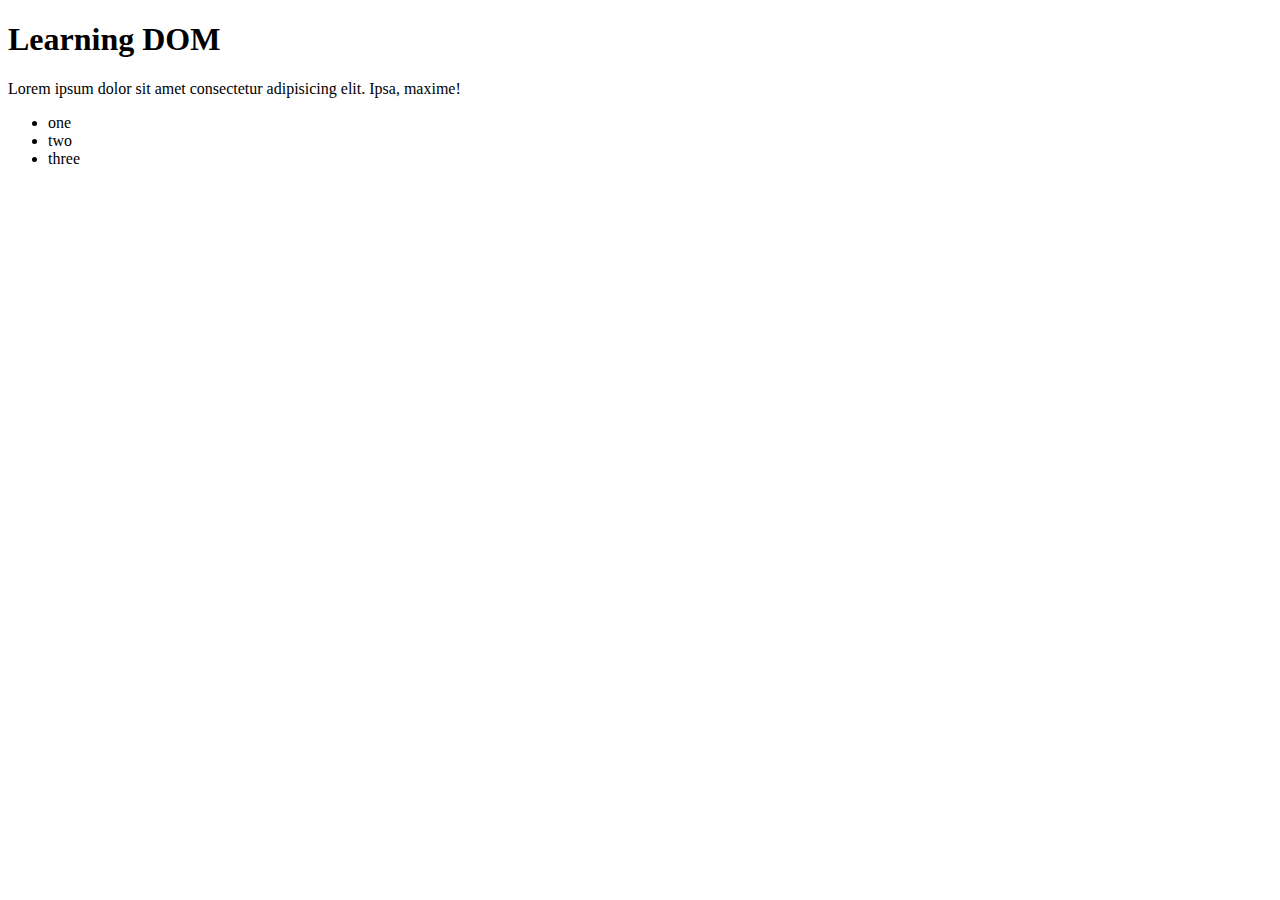
<file: DOM/index.html>
<!DOCTYPE html>
<html lang="en">

<head>
    <meta charset="UTF-8">
    <meta name="viewport" content="width=device-width, initial-scale=1.0">
    <title>DOM Revision</title>
    <style>

    </style>
</head>

<body class="bg-black">
    <div>
        <h1 id="title" class="heading">Learning DOM <span style="display: none;">With Chai aur Code</span></h1>
        <p id="para" class="para">Lorem ipsum dolor sit amet consectetur adipisicing elit. Ipsa, maxime!</p>
        <ul>
            <li class="list-item">one</li>
            <li class="list-item">two</li>
            <li class="list-item">three</li>
        </ul>
    </div>
</body>

</html>
</file>
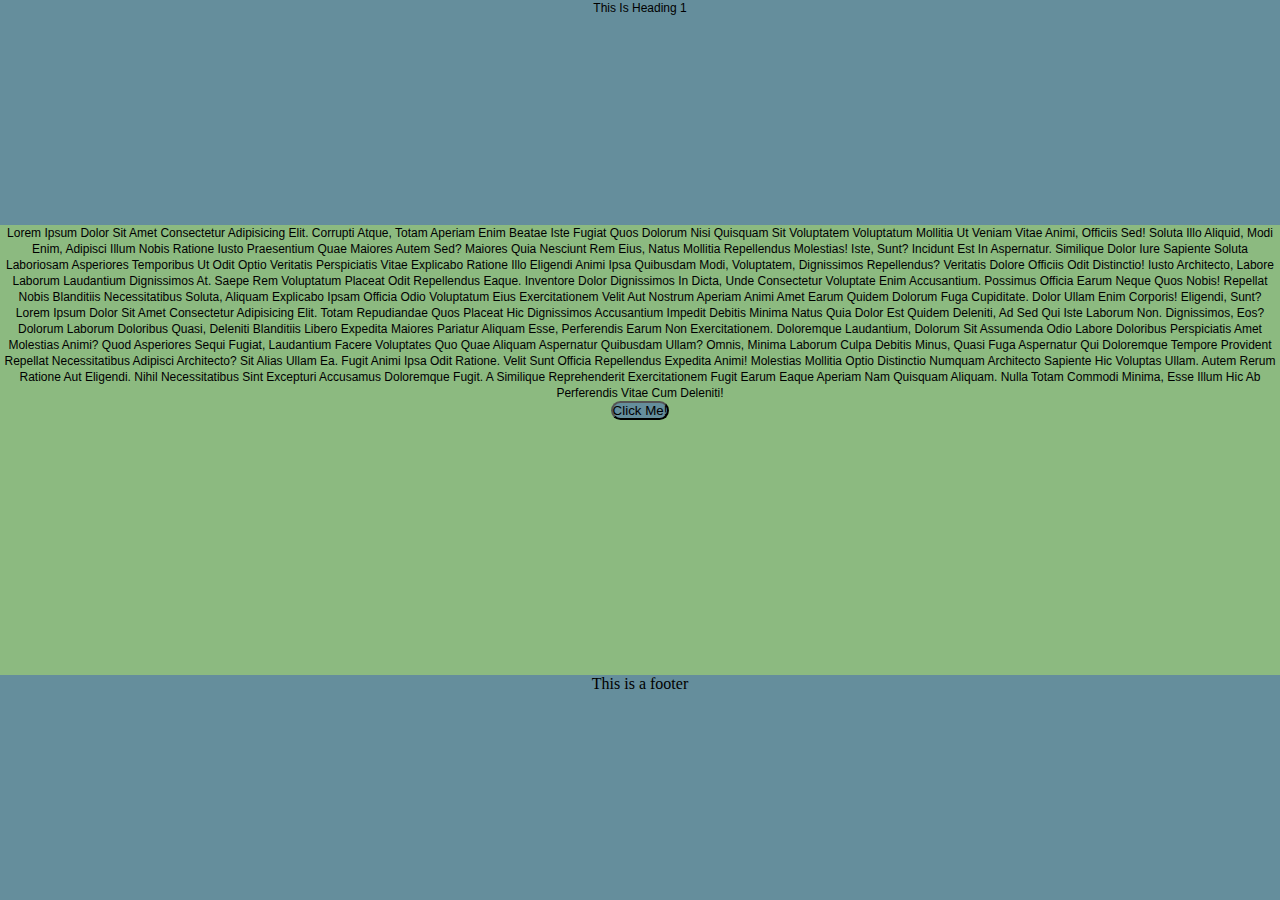
<file: CSS/Concepts/index.html>
<!DOCTYPE html>
<html lang="en">

<head>
    <meta charset="UTF-8">
    <meta name="viewport" content="width=device-width, initial-scale=1.0">
    <link rel="stylesheet" href="style.css">
    <title>CSS level 1</title>
</head>

<body>
    <!-- Id is like symbol no or roll no and class is like group name -->

    <header id="head" class="header">
        <h1 id="one" class="heading">This is Heading 1</h1>
        <!-- <h2 id="two" class="heading">This is Heading 2</h2>
        <h3 id="three" class="heading">This is Heading 3</h3>
        <h3 id="four" class="heading">This is Heading 4</h4> -->
    </header>
    <main class="content">
        <div class="first">
            <p id="one">
                Lorem ipsum dolor sit amet consectetur adipisicing elit. Corrupti atque, totam aperiam enim beatae iste
                fugiat quos dolorum nisi quisquam sit voluptatem voluptatum mollitia ut veniam vitae animi, officiis
                sed!
                Soluta illo aliquid, modi enim, adipisci illum nobis ratione iusto praesentium quae maiores autem sed?
                Maiores quia nesciunt rem eius, natus mollitia repellendus molestias! Iste, sunt? Incidunt est in
                aspernatur.
                Similique dolor iure sapiente soluta laboriosam asperiores temporibus ut odit optio veritatis
                perspiciatis vitae explicabo ratione illo eligendi animi ipsa quibusdam modi, voluptatem, dignissimos
                repellendus? Veritatis dolore officiis odit distinctio!
                Iusto architecto, labore laborum laudantium dignissimos at. Saepe rem voluptatum placeat odit
                repellendus eaque. Inventore dolor dignissimos in dicta, unde consectetur voluptate enim accusantium.
                Possimus officia earum neque quos nobis!
                Repellat nobis blanditiis necessitatibus soluta, aliquam explicabo ipsam officia odio voluptatum eius
                exercitationem velit aut nostrum aperiam animi amet earum quidem dolorum fuga cupiditate. Dolor ullam
                enim corporis! Eligendi, sunt? Lorem ipsum dolor sit amet consectetur adipisicing elit. Totam
                repudiandae quos placeat hic dignissimos accusantium impedit debitis minima natus quia dolor est quidem
                deleniti, ad sed qui iste laborum non.
                Dignissimos, eos? Dolorum laborum doloribus quasi, deleniti blanditiis libero expedita maiores pariatur
                aliquam esse, perferendis earum non exercitationem. Doloremque laudantium, dolorum sit assumenda odio
                labore doloribus perspiciatis amet molestias animi?
                Quod asperiores sequi fugiat, laudantium facere voluptates quo quae aliquam aspernatur quibusdam ullam?
                Omnis, minima laborum culpa debitis minus, quasi fuga aspernatur qui doloremque tempore provident
                repellat necessitatibus adipisci architecto?
                Sit alias ullam ea. Fugit animi ipsa odit ratione. Velit sunt officia repellendus expedita animi!
                Molestias mollitia optio distinctio numquam architecto sapiente hic voluptas ullam. Autem rerum ratione
                aut eligendi.
                Nihil necessitatibus sint excepturi accusamus doloremque fugit. A similique reprehenderit exercitationem
                fugit earum eaque aperiam nam quisquam aliquam. Nulla totam commodi minima, esse illum hic ab
                perferendis vitae cum deleniti!
            </p>

            <button class="clickMe">
                Click Me!
            </button>
        </div>
    </main>
    <footer class="footer">
        <div class="contact">
            <p class="foot">
                This is a footer
            </p>
        </div>
    </footer>
</body>

</html>
</file>
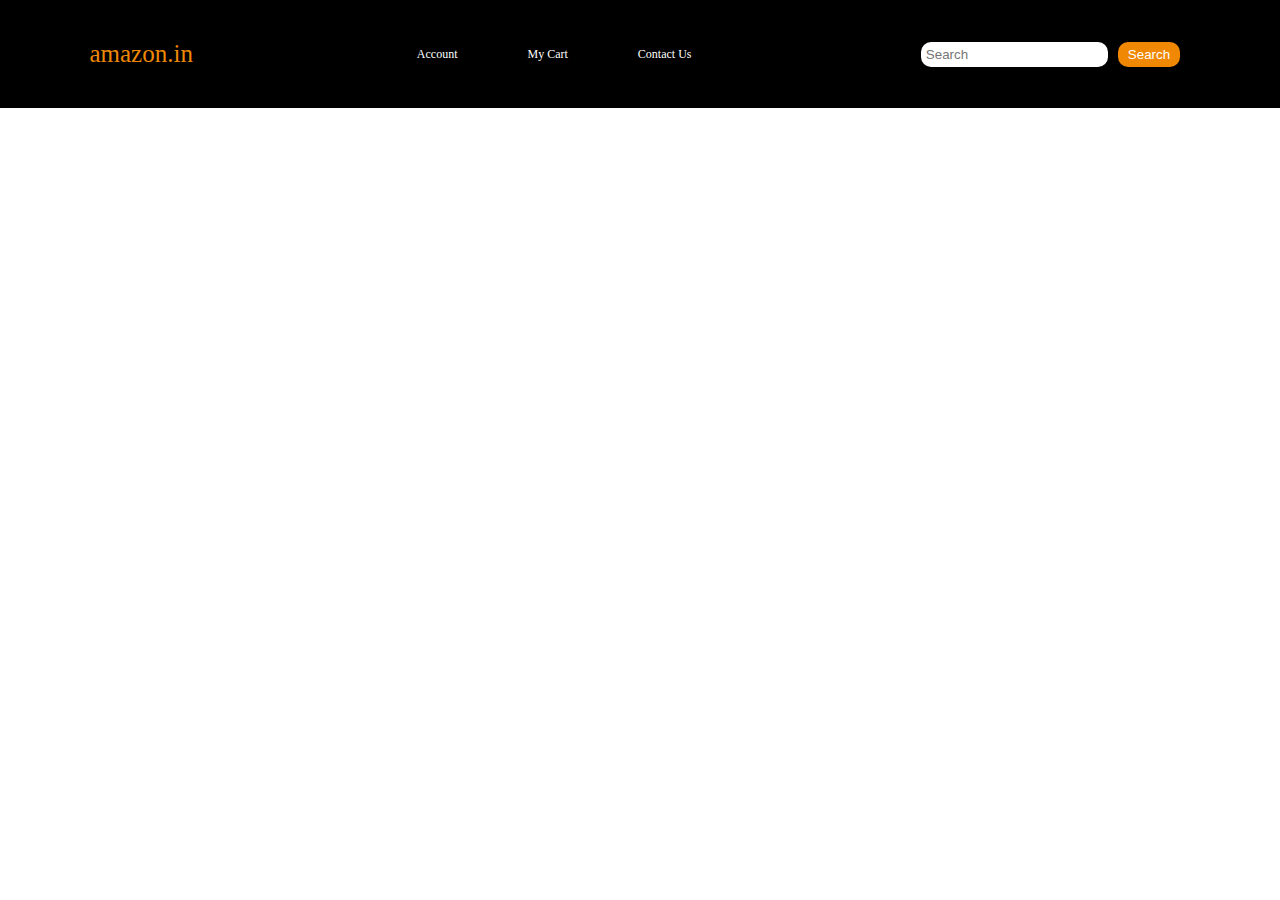
<file: CSS/Pratctise/index.html>
<!DOCTYPE html>
<html lang="en">

<head>
    <meta charset="UTF-8">
    <meta name="viewport" content="width=device-width, initial-scale=1.0">
    <link rel="stylesheet" href="style.css">
    <title>Nav</title>
</head>

<body>
    <header>
        <div class="container">
            <div class="logo">
                <p class="lgname">
                    amazon.in
                </p>
            </div>

            <div class="navlist">
                <a href="" class="links">Account</a>
                <a href="" class="links">My Cart</a>
                <a href="" class="links">Contact Us</a>
            </div>


            <div class="search">
                <input type="text" placeholder="Search">
                <button id="search">Search</button>
            </div>
        </div>

    </header>
</body>

</html>
</file>
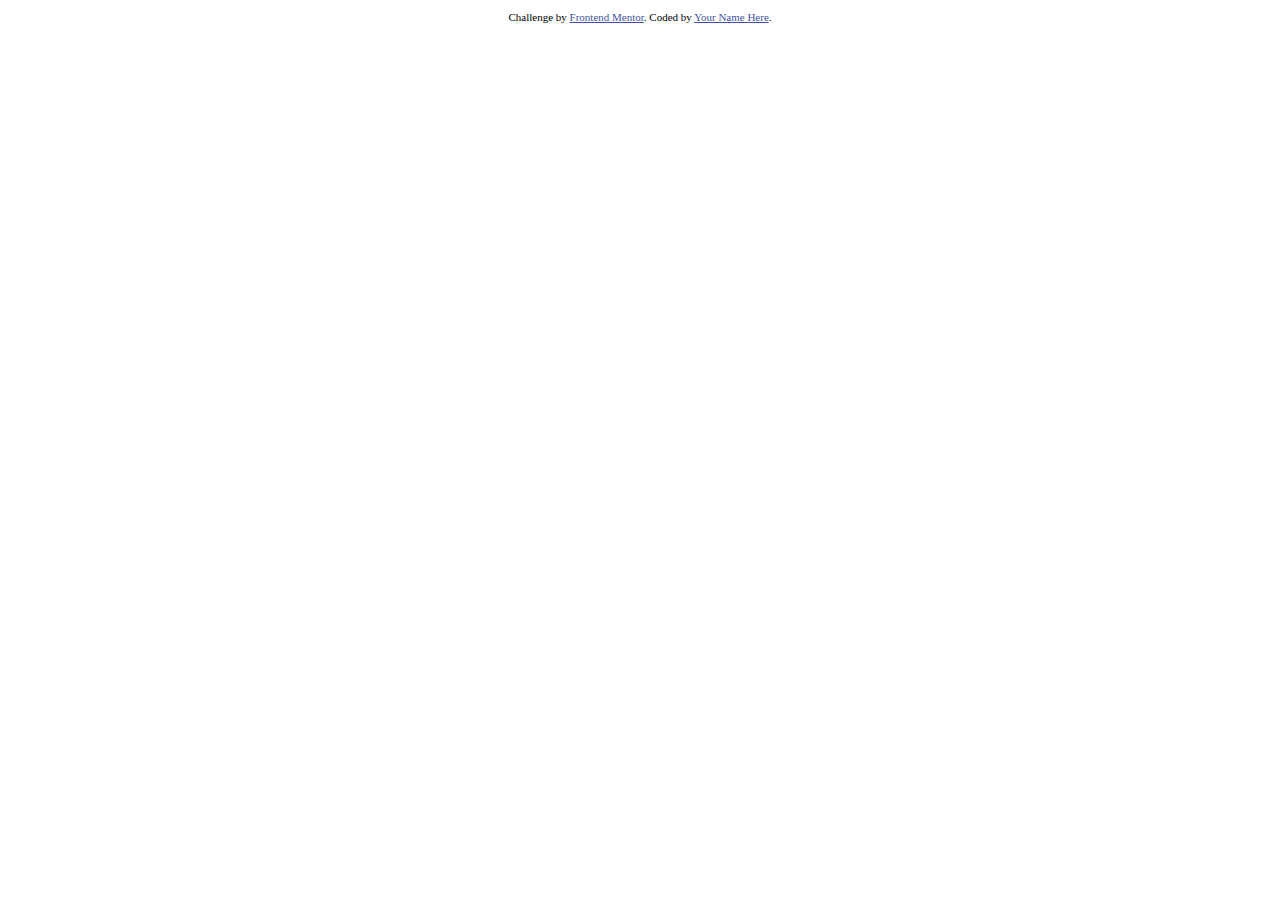
<file: CSS/Pratctise/clipboard-landing-page-master/index.html>
<!DOCTYPE html>
<html lang="en">

<head>
  <meta charset="UTF-8">
  <meta name="viewport" content="width=device-width, initial-scale=1.0">
  <!-- displays site properly based on user's device -->

  <link rel="icon" type="image/png" sizes="32x32" href="./images/favicon-32x32.png">

  <title>Frontend Mentor | Clipboard landing page</title>

  <!-- Feel free to remove these styles or customise in your own stylesheet 👍 -->
  <style>
    .attribution {
      font-size: 11px;
      text-align: center;
    }

    .attribution a {
      color: hsl(228, 45%, 44%);
    }
  </style>
</head>

<body>

  <footer>
    <p class="attribution">
      Challenge by <a href="https://www.frontendmentor.io?ref=challenge" target="_blank">Frontend Mentor</a>.
      Coded by <a href="#">Your Name Here</a>.
    </p>
  </footer>
</body>

</html>
</file>
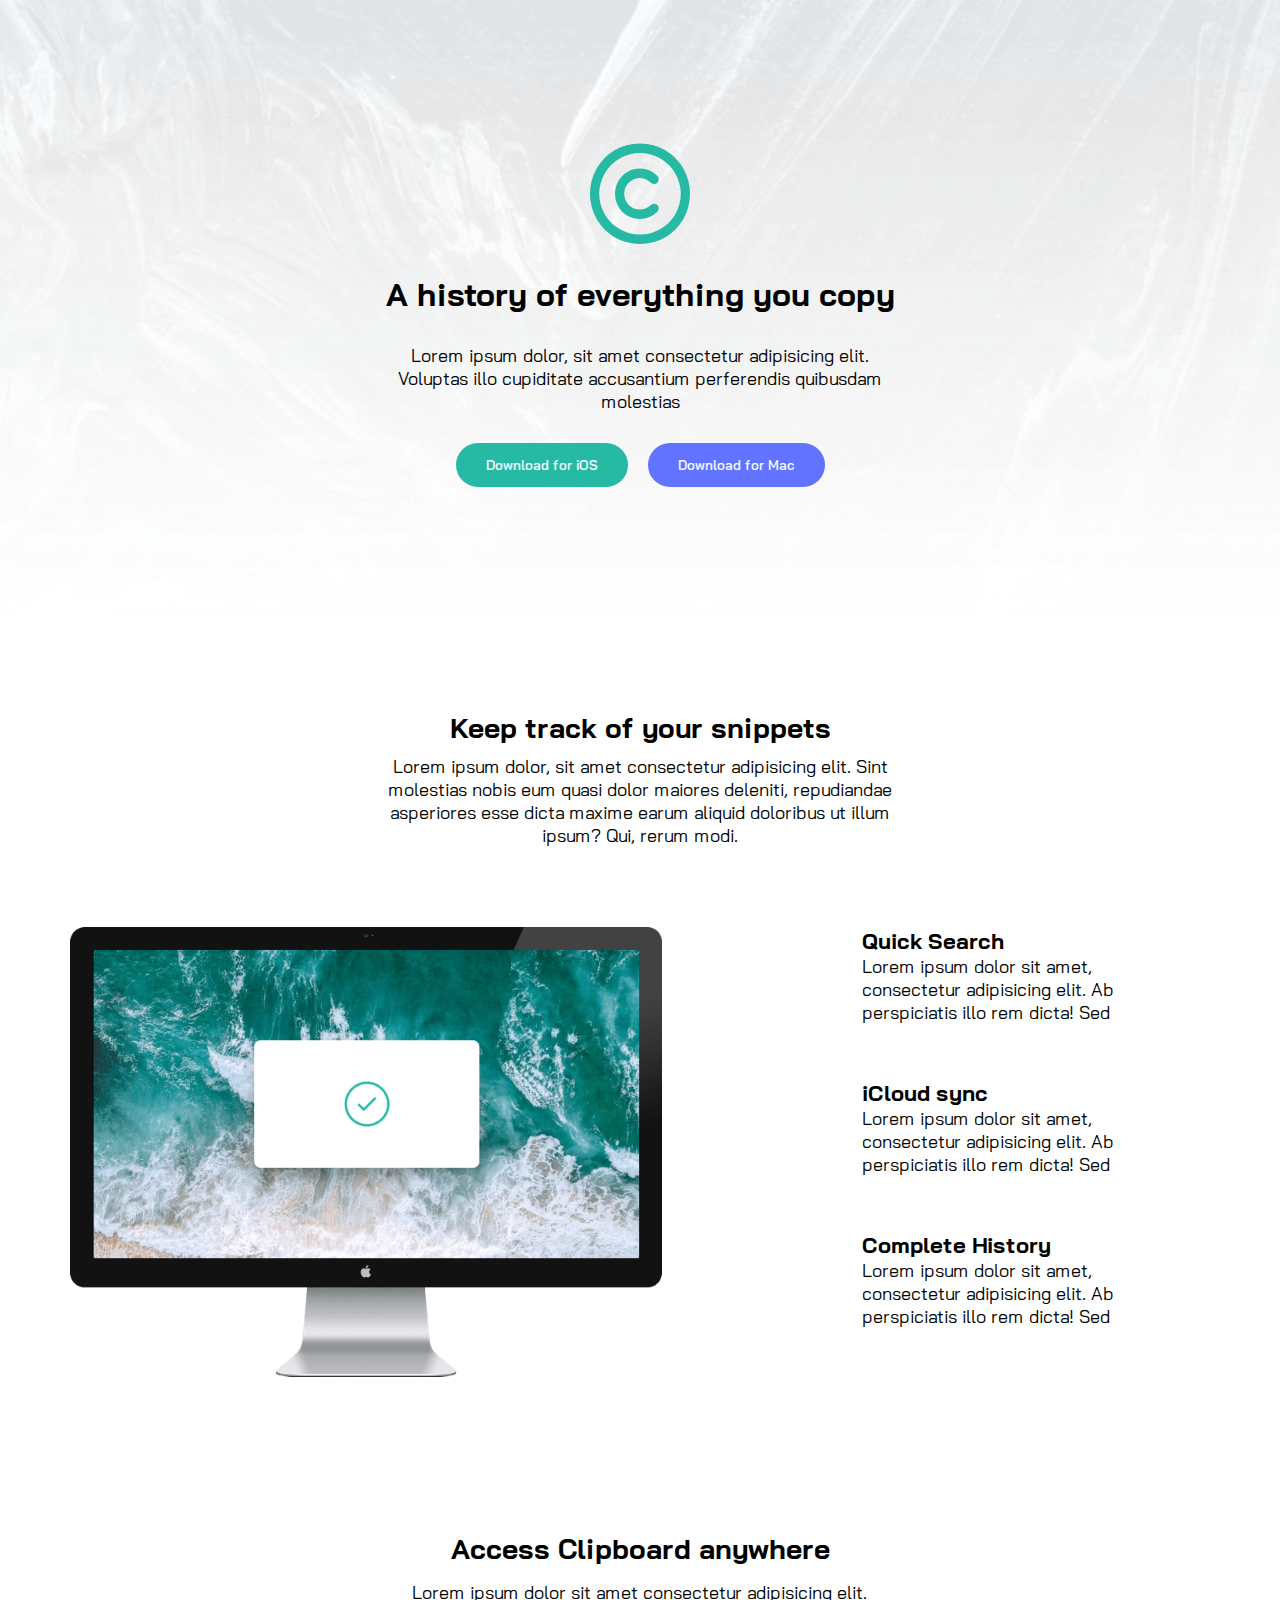
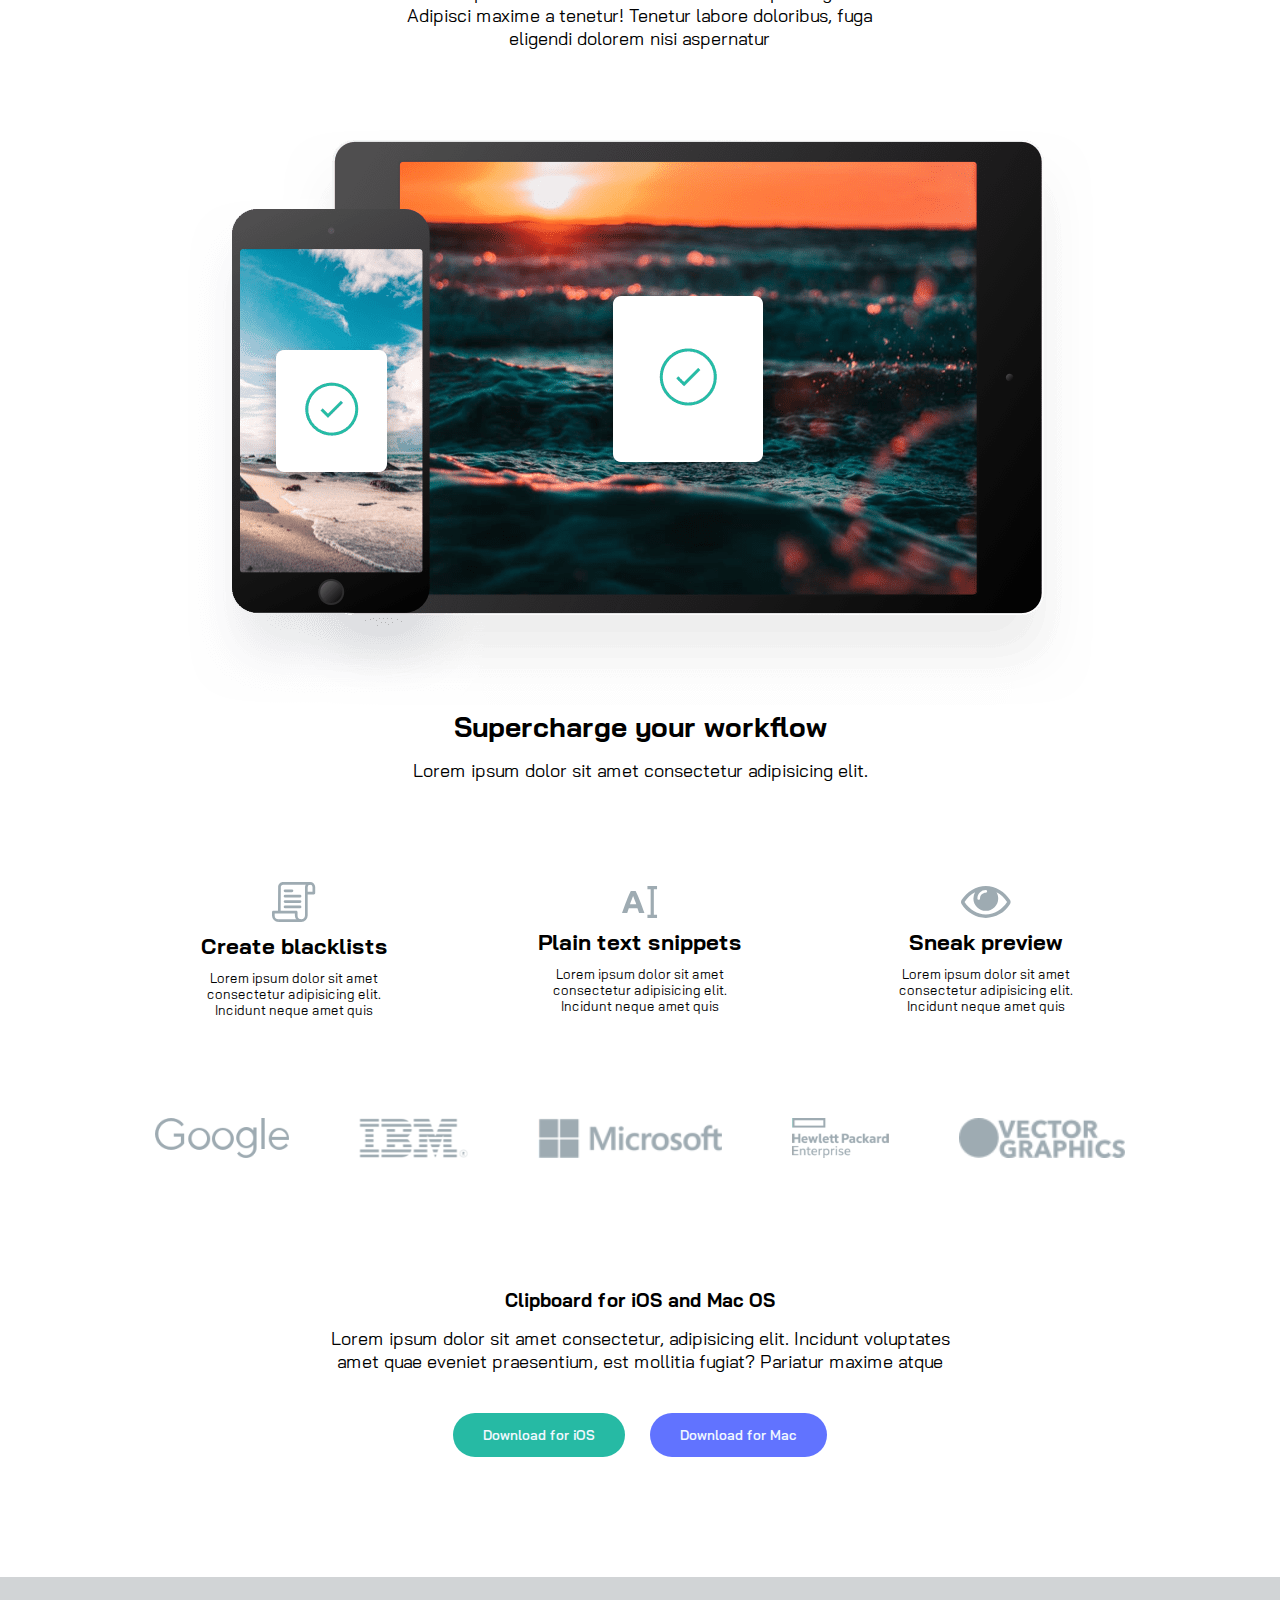
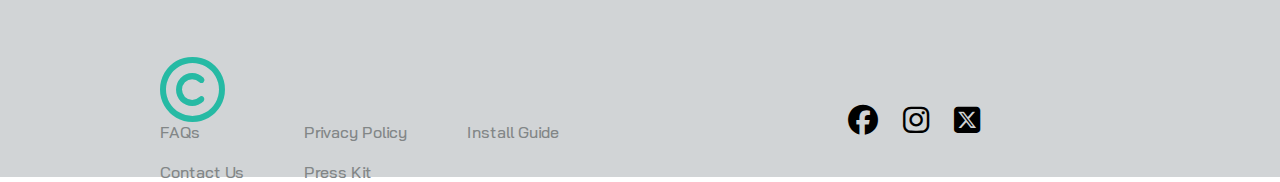
<file: CSS/Pratctise/Website/index.html>
<!DOCTYPE html>
<html lang="en">

<head>
    <meta charset="UTF-8">
    <meta name="viewport" content="width=device-width, initial-scale=1.0">
    <link rel="stylesheet" href="https://cdnjs.cloudflare.com/ajax/libs/font-awesome/6.7.2/css/all.min.css"
        integrity="sha512-Evv84Mr4kqVGRNSgIGL/F/aIDqQb7xQ2vcrdIwxfjThSH8CSR7PBEakCr51Ck+w+/U6swU2Im1vVX0SVk9ABhg=="
        crossorigin="anonymous" referrerpolicy="no-referrer" />
    <link rel="stylesheet" href="style.css">
    <title>Clipboard Page</title>
</head>

<body>
    <header>
        <div class="headContent">
            <div class="logoBox">
                <i id="copy" class="fa-regular fa-copyright"></i>
            </div>
            <h1 id="head">A history of everything you copy</h1>

            <p class="content">
                Lorem ipsum dolor, sit amet consectetur adipisicing elit. Voluptas illo cupiditate
                accusantium perferendis quibusdam molestias
            </p>
            <div class="buttons">
                <button class="btn" id="btn1" type="button">Download for iOS</button>
                <button class="btn" id="btn2" type="button">Download for Mac</button>
            </div>
        </div>

    </header>
    <main>
        <div id="main1">
            <div id="container1">
                <div id="content1">
                    <h2>Keep track of your snippets</h2>
                    <p id="info">
                        Lorem ipsum dolor, sit amet consectetur adipisicing elit. Sint molestias nobis eum quasi
                        dolor
                        maiores deleniti, repudiandae asperiores esse dicta maxime earum aliquid doloribus ut illum
                        ipsum? Qui, rerum modi.
                    </p>
                </div>
            </div>
            <div id="container2">
                <div id="image1">
                    <img id="img1" src="../clipboard-landing-page-master/images/image-computer.png" height="450px"
                        alt="computer">
                </div>
                <div id="content2">
                    <div id="quickSearch">
                        <h4>Quick Search</h4>
                        <p class="info2">Lorem ipsum dolor sit amet, consectetur adipisicing elit. Ab perspiciatis
                            illo
                            rem dicta! Sed
                        </p>
                    </div>
                    <div id="iCloudSync">
                        <h4>iCloud sync</h4>
                        <p class="info2">Lorem ipsum dolor sit amet, consectetur adipisicing elit. Ab perspiciatis
                            illo
                            rem dicta! Sed
                        </p>
                    </div>
                    <div id="completeHistory">
                        <h4>Complete History</h4>
                        <p class="info2">Lorem ipsum dolor sit amet, consectetur adipisicing elit. Ab perspiciatis
                            illo
                            rem dicta! Sed
                        </p>
                    </div>
                </div>
            </div>
        </div>

        <div id="main2">
            <div id="content3">
                <h2>Access Clipboard anywhere</h2>
                <p>Lorem ipsum dolor sit amet consectetur adipisicing elit. Adipisci maxime a tenetur! Tenetur
                    labore doloribus, fuga eligendi dolorem nisi aspernatur
                </p>
            </div>
            <div id="image2">
                <img src="../clipboard-landing-page-master/images/image-devices.png" alt="devices">
            </div>
        </div>

        <div id="main3">
            <div id="content4">
                <h2>Supercharge your workflow</h2>
                <p>Lorem ipsum dolor sit amet consectetur adipisicing elit.
                </p>
            </div>
            <div id="content5">
                <div id="g1">
                    <img src="../clipboard-landing-page-master/images/icon-blacklist.svg" alt="">
                    <h4>Create blacklists</h4>
                    <p>Lorem ipsum dolor sit amet consectetur adipisicing elit. Incidunt neque amet quis</p>
                </div>
                <div id="g1">
                    <img src="../clipboard-landing-page-master/images/icon-text.svg" alt="">
                    <h4>Plain text snippets</h4>
                    <p>Lorem ipsum dolor sit amet consectetur adipisicing elit. Incidunt neque amet quis</p>
                </div>
                <div id="g1">
                    <img src="../clipboard-landing-page-master/images/icon-preview.svg" alt="">
                    <h4>Sneak preview</h4>
                    <p>Lorem ipsum dolor sit amet consectetur adipisicing elit. Incidunt neque amet quis</p>
                </div>


            </div>
            <div id="content6">
                <img src="../clipboard-landing-page-master/images/logo-google.png" height="40px" alt="">
                <img src="../clipboard-landing-page-master/images/logo-ibm.png" height="40px" alt="">
                <img src="../clipboard-landing-page-master/images/logo-microsoft.png" height="40px" alt="">
                <img src="../clipboard-landing-page-master/images/logo-hp.png" height="40px" alt="">
                <img src="../clipboard-landing-page-master/images/logo-vector-graphics.png" height="40px" alt="">
            </div>
        </div>
        <div id="main4">
            <div id="content7">
                <h3>Clipboard for iOS and Mac OS</h3>
                <p>Lorem ipsum dolor sit amet consectetur, adipisicing elit. Incidunt voluptates amet quae eveniet
                    praesentium, est mollitia fugiat? Pariatur maxime atque
                </p>
            </div>
            <div id="content8">
                <div class="buttons2">
                    <button class="btn" id="btn1" type="button">Download for iOS</button>
                    <button class="btn" id="btn2" type="button">Download for Mac</button>
                </div>
            </div>
        </div>
    </main>
    <footer>
        <div class="wrapper2">
            <div class="left-section">
                <div class="logo">
                    <i id="copy2" class="fa-regular fa-copyright"></i>
                </div>
                <div class="links">
                    <div class="link1">
                        <a href="#" class="link">FAQs</a>
                        <a href="#" class="link">Contact Us</a>
                    </div>
                    <div class="link2">
                        <a href="#" class="link">Privacy Policy</a>
                        <a href="#" class="link">Press Kit</a>
                    </div>
                    <a href="#" class="link">Install Guide</a>
                </div>
            </div>
            <div class="right-section-socials">
                <i id="one" class="fa-brands fa-facebook"></i>
                <i id="two" class="fa-brands fa-instagram"></i>
                <i id="three" class="fa-brands fa-square-x-twitter"></i>
            </div>
        </div>
    </footer>
</body>

</html>
</file>
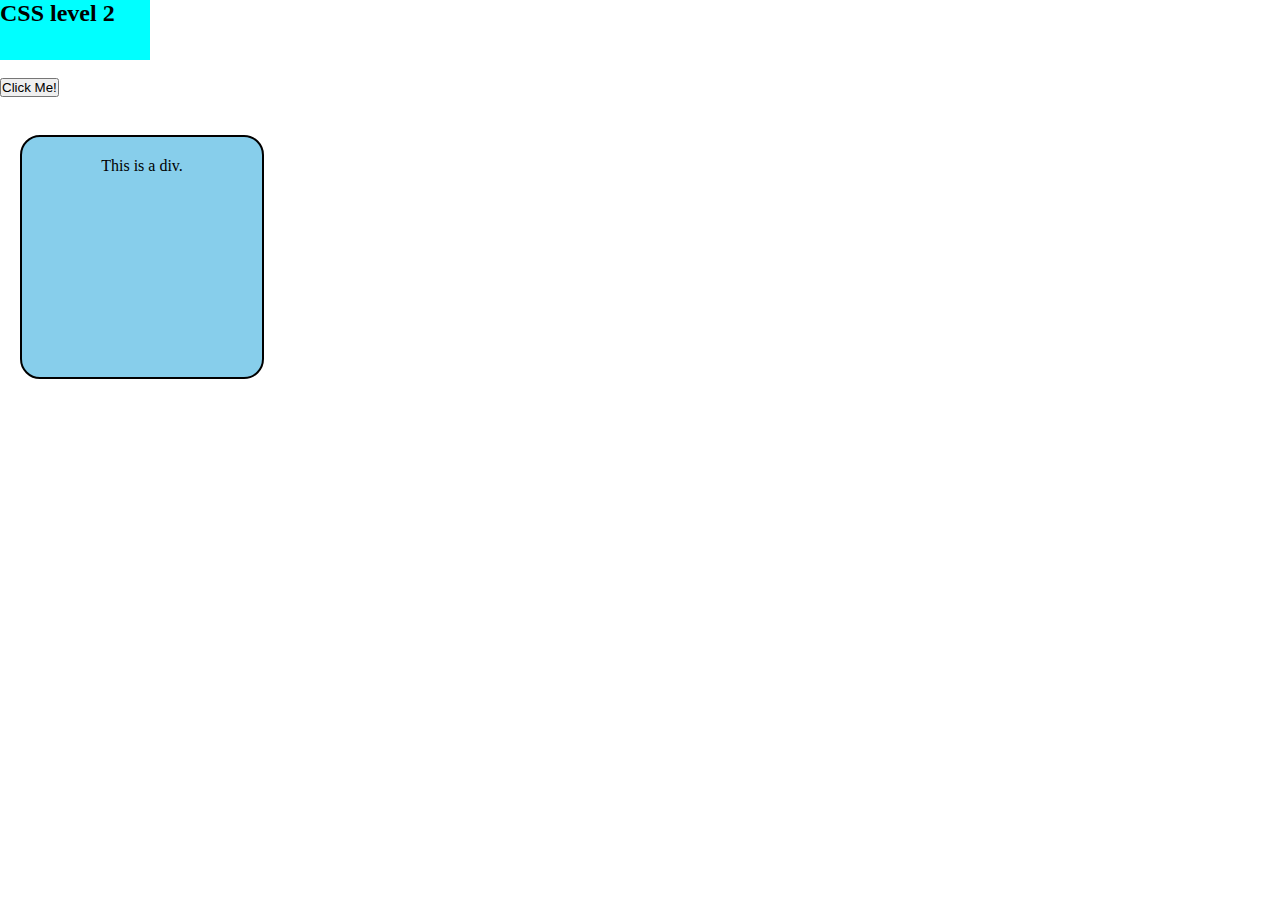
<file: CSS/Concepts/index2.html>
<!DOCTYPE html>
<html lang="en">

<head>
    <meta charset="UTF-8">
    <meta name="viewport" content="width=device-width, initial-scale=1.0">
    <link rel="stylesheet" href="style2.css">
    <title>CSS level 2</title>
</head>

<body>
    <h2>
        CSS level 2
    </h2>
    <br>
    <button class="click">
        Click Me!
    </button>
    <br>
    <br>
    <div class="container">
        This is a div.
    </div>
</body>

</html>
</file>
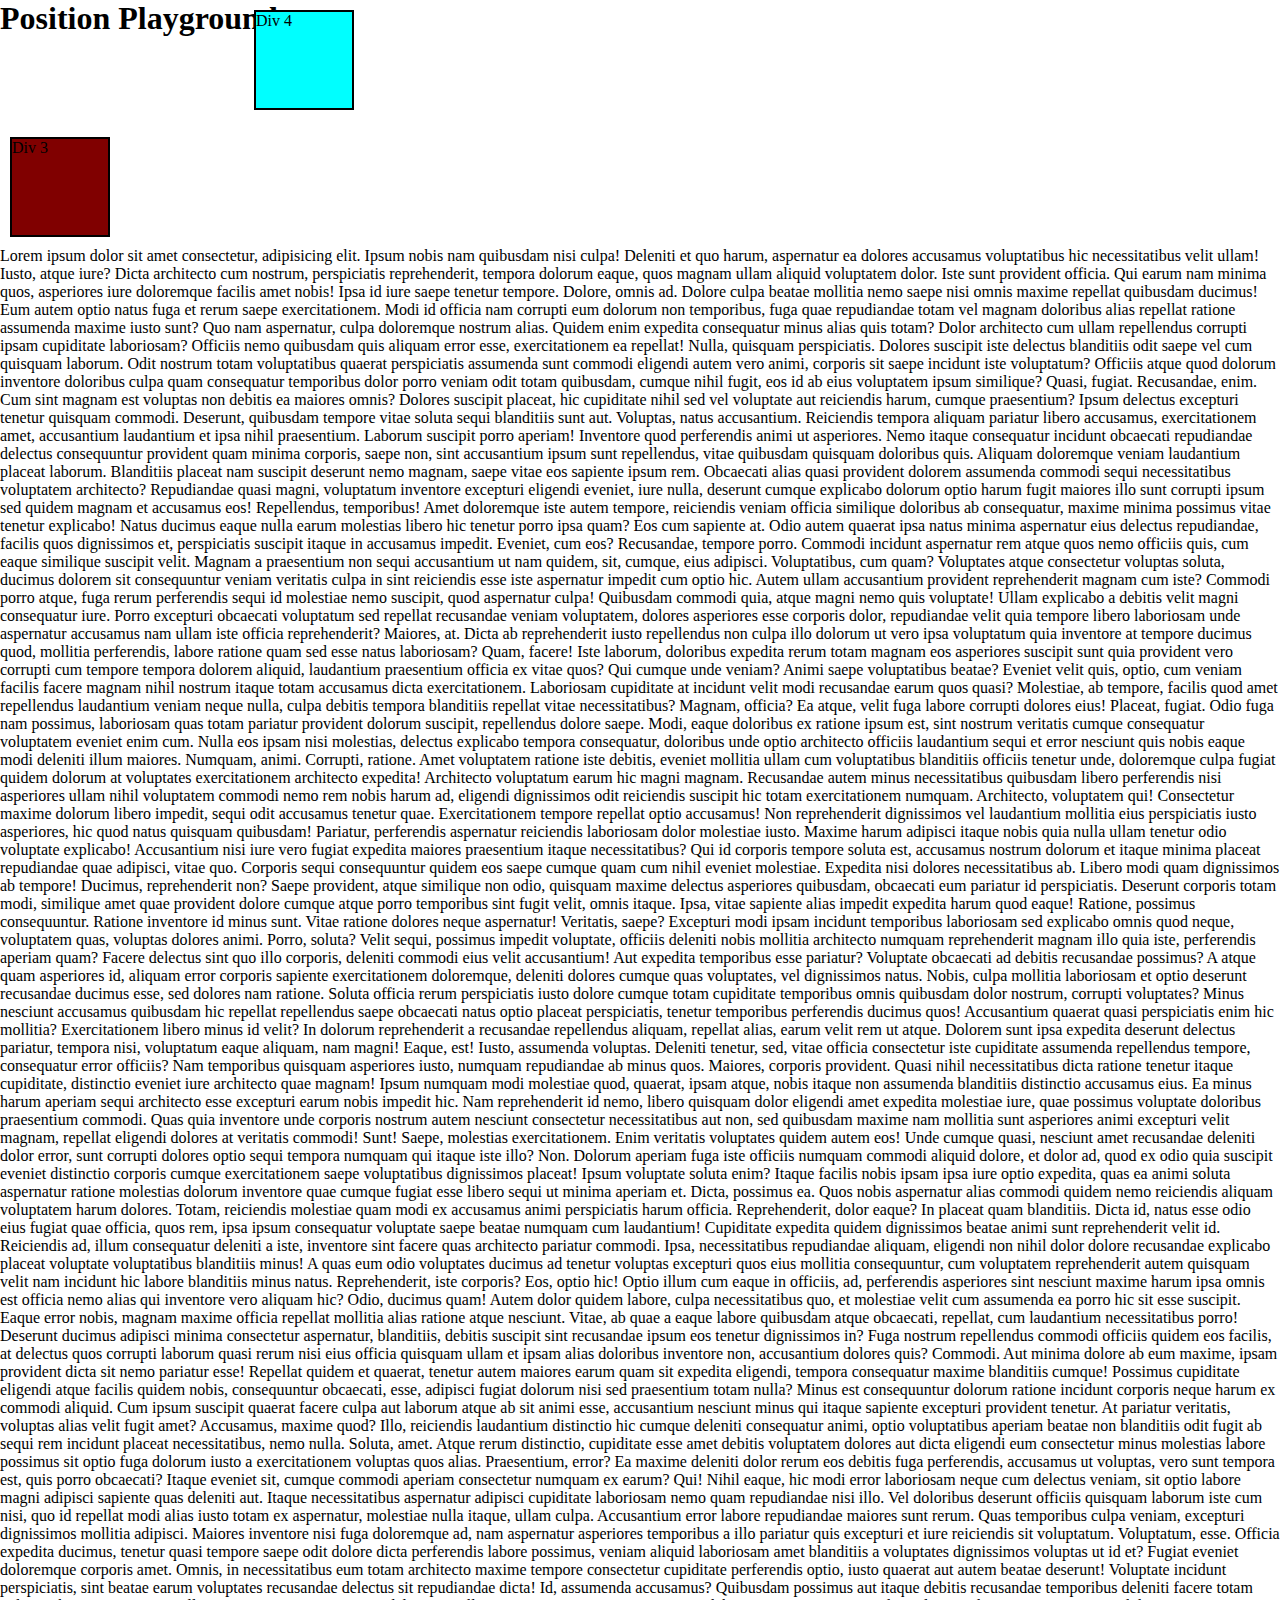
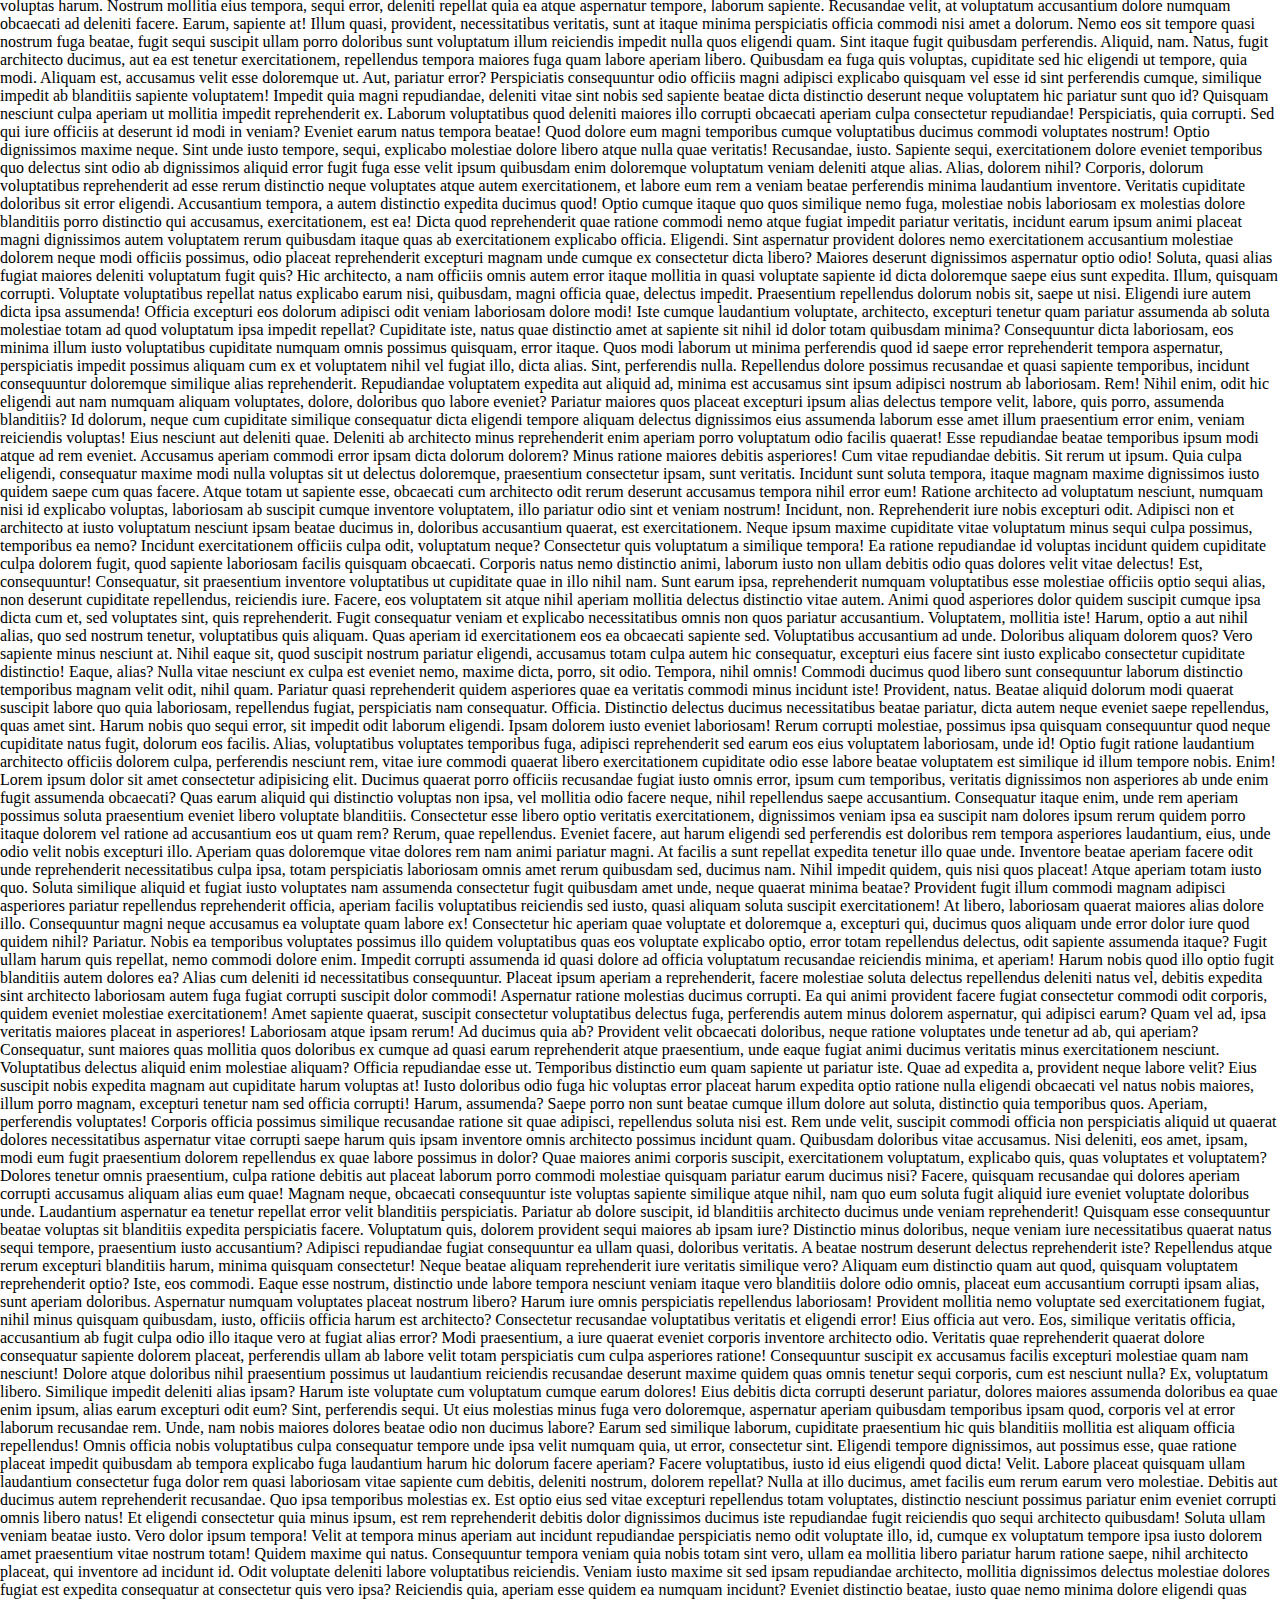
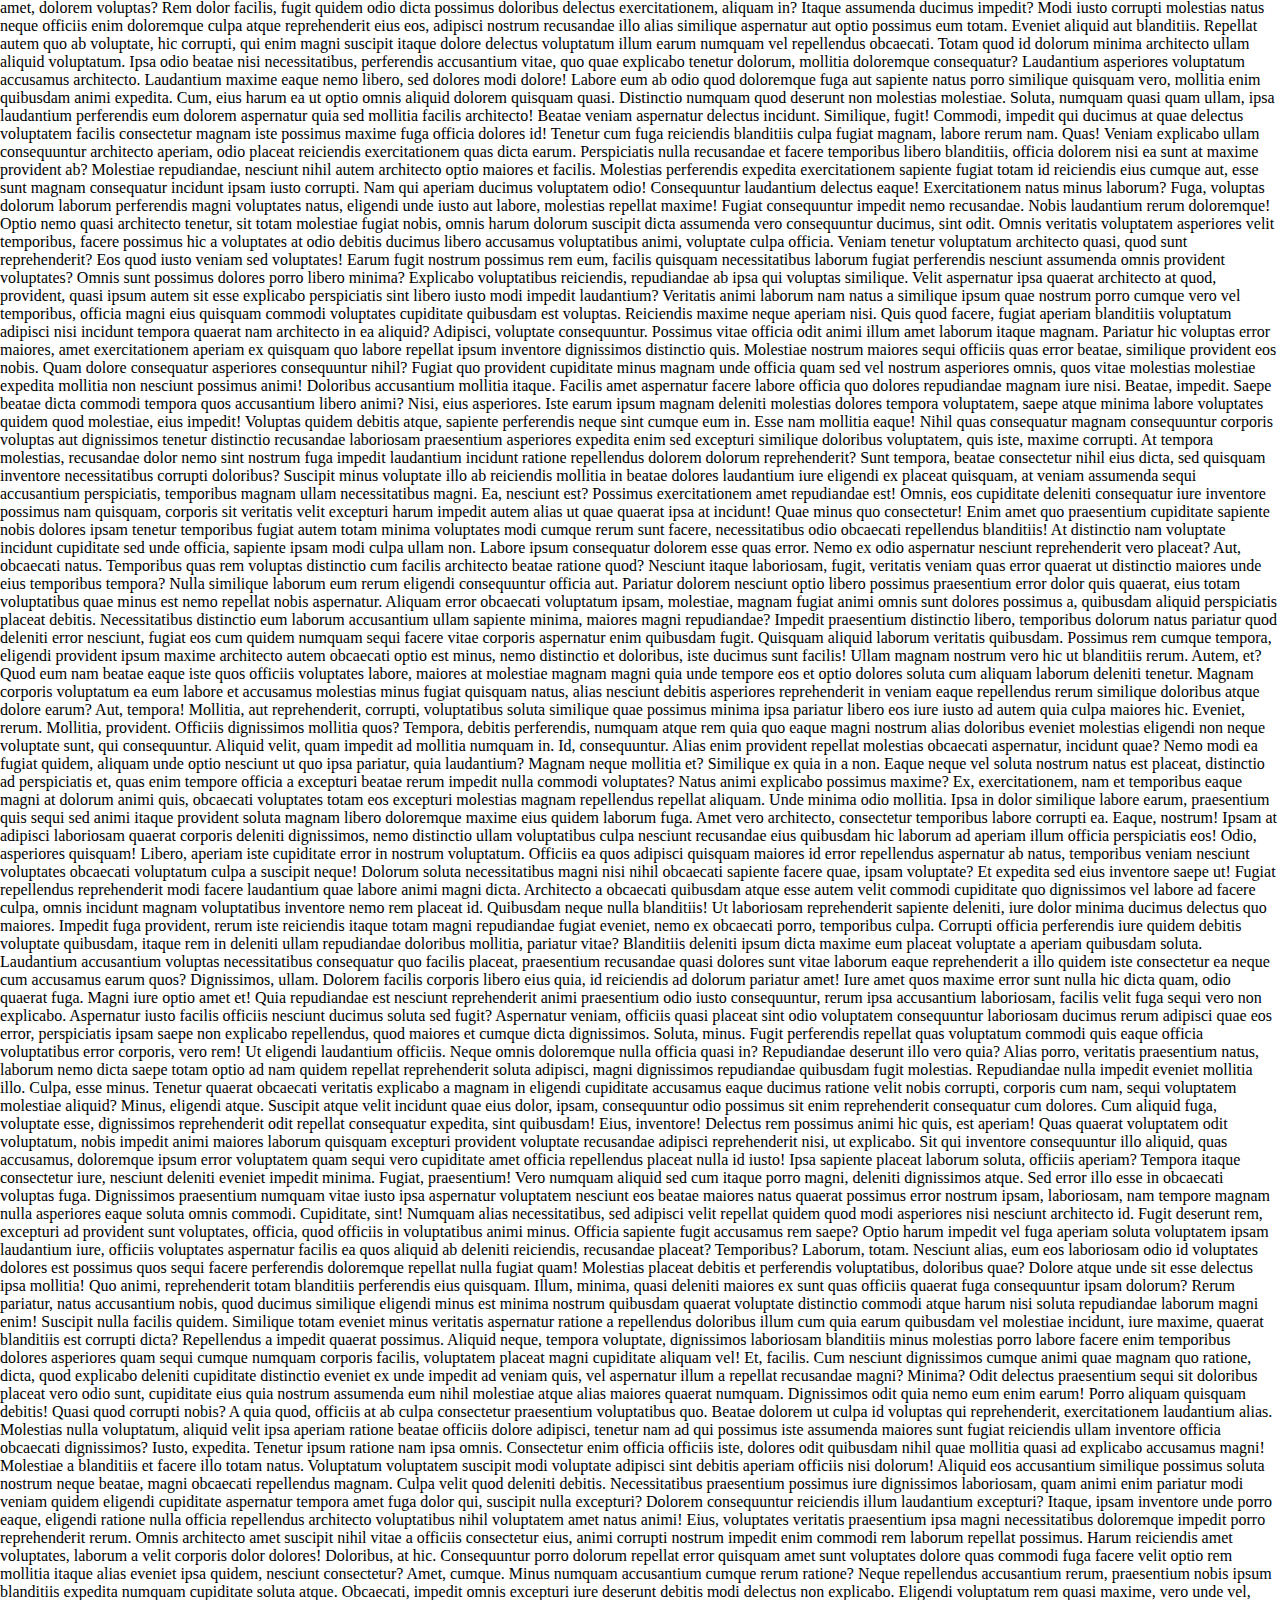
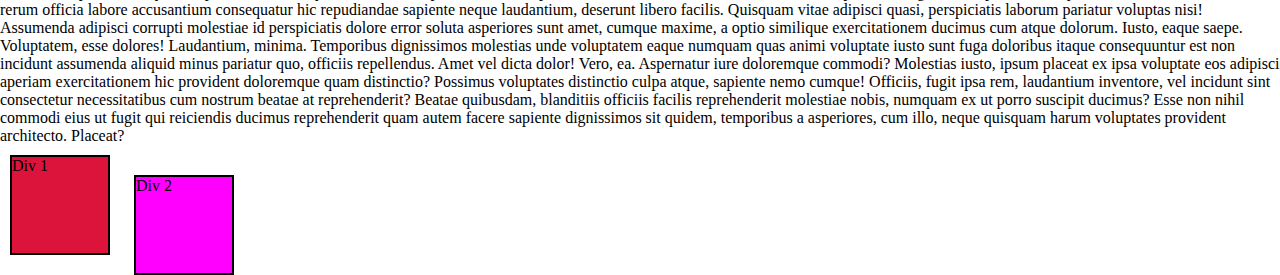
<file: CSS/Concepts/index3.html>
<!DOCTYPE html>
<html lang="en">

<head>
    <meta charset="UTF-8">
    <meta name="viewport" content="width=device-width, initial-scale=1.0">
    <link rel="stylesheet" href="style3.css">
    <title>Positons in CSS</title>
</head>

<body>
    <h1>Position Playground</h1>
    <div id="box3" class="container">Div 3</div>
    <p class="random">
        Lorem ipsum dolor sit amet consectetur, adipisicing elit. Ipsum nobis nam quibusdam nisi culpa! Deleniti et quo
        harum, aspernatur ea dolores accusamus voluptatibus hic necessitatibus velit ullam! Iusto, atque iure?
        Dicta architecto cum nostrum, perspiciatis reprehenderit, tempora dolorum eaque, quos magnam ullam aliquid
        voluptatem dolor. Iste sunt provident officia. Qui earum nam minima quos, asperiores iure doloremque facilis
        amet nobis!
        Ipsa id iure saepe tenetur tempore. Dolore, omnis ad. Dolore culpa beatae mollitia nemo saepe nisi omnis maxime
        repellat quibusdam ducimus! Eum autem optio natus fuga et rerum saepe exercitationem.
        Modi id officia nam corrupti eum dolorum non temporibus, fuga quae repudiandae totam vel magnam doloribus alias
        repellat ratione assumenda maxime iusto sunt? Quo nam aspernatur, culpa doloremque nostrum alias.
        Quidem enim expedita consequatur minus alias quis totam? Dolor architecto cum ullam repellendus corrupti ipsam
        cupiditate laboriosam? Officiis nemo quibusdam quis aliquam error esse, exercitationem ea repellat! Nulla,
        quisquam perspiciatis.
        Dolores suscipit iste delectus blanditiis odit saepe vel cum quisquam laborum. Odit nostrum totam voluptatibus
        quaerat perspiciatis assumenda sunt commodi eligendi autem vero animi, corporis sit saepe incidunt iste
        voluptatum?
        Officiis atque quod dolorum inventore doloribus culpa quam consequatur temporibus dolor porro veniam odit totam
        quibusdam, cumque nihil fugit, eos id ab eius voluptatem ipsum similique? Quasi, fugiat. Recusandae, enim.
        Cum sint magnam est voluptas non debitis ea maiores omnis? Dolores suscipit placeat, hic cupiditate nihil sed
        vel voluptate aut reiciendis harum, cumque praesentium? Ipsum delectus excepturi tenetur quisquam commodi.
        Deserunt, quibusdam tempore vitae soluta sequi blanditiis sunt aut. Voluptas, natus accusantium. Reiciendis
        tempora aliquam pariatur libero accusamus, exercitationem amet, accusantium laudantium et ipsa nihil
        praesentium. Laborum suscipit porro aperiam!
        Inventore quod perferendis animi ut asperiores. Nemo itaque consequatur incidunt obcaecati repudiandae delectus
        consequuntur provident quam minima corporis, saepe non, sint accusantium ipsum sunt repellendus, vitae quibusdam
        quisquam doloribus quis.
        Aliquam doloremque veniam laudantium placeat laborum. Blanditiis placeat nam suscipit deserunt nemo magnam,
        saepe vitae eos sapiente ipsum rem. Obcaecati alias quasi provident dolorem assumenda commodi sequi
        necessitatibus voluptatem architecto?
        Repudiandae quasi magni, voluptatum inventore excepturi eligendi eveniet, iure nulla, deserunt cumque explicabo
        dolorum optio harum fugit maiores illo sunt corrupti ipsum sed quidem magnam et accusamus eos! Repellendus,
        temporibus!
        Amet doloremque iste autem tempore, reiciendis veniam officia similique doloribus ab consequatur, maxime minima
        possimus vitae tenetur explicabo! Natus ducimus eaque nulla earum molestias libero hic tenetur porro ipsa quam?
        Eos cum sapiente at. Odio autem quaerat ipsa natus minima aspernatur eius delectus repudiandae, facilis quos
        dignissimos et, perspiciatis suscipit itaque in accusamus impedit. Eveniet, cum eos? Recusandae, tempore porro.
        Commodi incidunt aspernatur rem atque quos nemo officiis quis, cum eaque similique suscipit velit. Magnam a
        praesentium non sequi accusantium ut nam quidem, sit, cumque, eius adipisci. Voluptatibus, cum quam?
        Voluptates atque consectetur voluptas soluta, ducimus dolorem sit consequuntur veniam veritatis culpa in sint
        reiciendis esse iste aspernatur impedit cum optio hic. Autem ullam accusantium provident reprehenderit magnam
        cum iste?
        Commodi porro atque, fuga rerum perferendis sequi id molestiae nemo suscipit, quod aspernatur culpa! Quibusdam
        commodi quia, atque magni nemo quis voluptate! Ullam explicabo a debitis velit magni consequatur iure.
        Porro excepturi obcaecati voluptatum sed repellat recusandae veniam voluptatem, dolores asperiores esse corporis
        dolor, repudiandae velit quia tempore libero laboriosam unde aspernatur accusamus nam ullam iste officia
        reprehenderit? Maiores, at.
        Dicta ab reprehenderit iusto repellendus non culpa illo dolorum ut vero ipsa voluptatum quia inventore at
        tempore ducimus quod, mollitia perferendis, labore ratione quam sed esse natus laboriosam? Quam, facere!
        Iste laborum, doloribus expedita rerum totam magnam eos asperiores suscipit sunt quia provident vero corrupti
        cum tempore tempora dolorem aliquid, laudantium praesentium officia ex vitae quos? Qui cumque unde veniam?
        Animi saepe voluptatibus beatae? Eveniet velit quis, optio, cum veniam facilis facere magnam nihil nostrum
        itaque totam accusamus dicta exercitationem. Laboriosam cupiditate at incidunt velit modi recusandae earum quos
        quasi?
        Molestiae, ab tempore, facilis quod amet repellendus laudantium veniam neque nulla, culpa debitis tempora
        blanditiis repellat vitae necessitatibus? Magnam, officia? Ea atque, velit fuga labore corrupti dolores eius!
        Placeat, fugiat.
        Odio fuga nam possimus, laboriosam quas totam pariatur provident dolorum suscipit, repellendus dolore saepe.
        Modi, eaque doloribus ex ratione ipsum est, sint nostrum veritatis cumque consequatur voluptatem eveniet enim
        cum.
        Nulla eos ipsam nisi molestias, delectus explicabo tempora consequatur, doloribus unde optio architecto officiis
        laudantium sequi et error nesciunt quis nobis eaque modi deleniti illum maiores. Numquam, animi. Corrupti,
        ratione.
        Amet voluptatem ratione iste debitis, eveniet mollitia ullam cum voluptatibus blanditiis officiis tenetur unde,
        doloremque culpa fugiat quidem dolorum at voluptates exercitationem architecto expedita! Architecto voluptatum
        earum hic magni magnam.
        Recusandae autem minus necessitatibus quibusdam libero perferendis nisi asperiores ullam nihil voluptatem
        commodi nemo rem nobis harum ad, eligendi dignissimos odit reiciendis suscipit hic totam exercitationem numquam.
        Architecto, voluptatem qui!
        Consectetur maxime dolorum libero impedit, sequi odit accusamus tenetur quae. Exercitationem tempore repellat
        optio accusamus! Non reprehenderit dignissimos vel laudantium mollitia eius perspiciatis iusto asperiores, hic
        quod natus quisquam quibusdam!
        Pariatur, perferendis aspernatur reiciendis laboriosam dolor molestiae iusto. Maxime harum adipisci itaque nobis
        quia nulla ullam tenetur odio voluptate explicabo! Accusantium nisi iure vero fugiat expedita maiores
        praesentium itaque necessitatibus?
        Qui id corporis tempore soluta est, accusamus nostrum dolorum et itaque minima placeat repudiandae quae
        adipisci, vitae quo. Corporis sequi consequuntur quidem eos saepe cumque quam cum nihil eveniet molestiae.
        Expedita nisi dolores necessitatibus ab. Libero modi quam dignissimos ab tempore! Ducimus, reprehenderit non?
        Saepe provident, atque similique non odio, quisquam maxime delectus asperiores quibusdam, obcaecati eum pariatur
        id perspiciatis.
        Deserunt corporis totam modi, similique amet quae provident dolore cumque atque porro temporibus sint fugit
        velit, omnis itaque. Ipsa, vitae sapiente alias impedit expedita harum quod eaque! Ratione, possimus
        consequuntur.
        Ratione inventore id minus sunt. Vitae ratione dolores neque aspernatur! Veritatis, saepe? Excepturi modi ipsam
        incidunt temporibus laboriosam sed explicabo omnis quod neque, voluptatem quas, voluptas dolores animi. Porro,
        soluta?
        Velit sequi, possimus impedit voluptate, officiis deleniti nobis mollitia architecto numquam reprehenderit
        magnam illo quia iste, perferendis aperiam quam? Facere delectus sint quo illo corporis, deleniti commodi eius
        velit accusantium!
        Aut expedita temporibus esse pariatur? Voluptate obcaecati ad debitis recusandae possimus? A atque quam
        asperiores id, aliquam error corporis sapiente exercitationem doloremque, deleniti dolores cumque quas
        voluptates, vel dignissimos natus.
        Nobis, culpa mollitia laboriosam et optio deserunt recusandae ducimus esse, sed dolores nam ratione. Soluta
        officia rerum perspiciatis iusto dolore cumque totam cupiditate temporibus omnis quibusdam dolor nostrum,
        corrupti voluptates?
        Minus nesciunt accusamus quibusdam hic repellat repellendus saepe obcaecati natus optio placeat perspiciatis,
        tenetur temporibus perferendis ducimus quos! Accusantium quaerat quasi perspiciatis enim hic mollitia?
        Exercitationem libero minus id velit?
        In dolorum reprehenderit a recusandae repellendus aliquam, repellat alias, earum velit rem ut atque. Dolorem
        sunt ipsa expedita deserunt delectus pariatur, tempora nisi, voluptatum eaque aliquam, nam magni! Eaque, est!
        Iusto, assumenda voluptas. Deleniti tenetur, sed, vitae officia consectetur iste cupiditate assumenda
        repellendus tempore, consequatur error officiis? Nam temporibus quisquam asperiores iusto, numquam repudiandae
        ab minus quos. Maiores, corporis provident.
        Quasi nihil necessitatibus dicta ratione tenetur itaque cupiditate, distinctio eveniet iure architecto quae
        magnam! Ipsum numquam modi molestiae quod, quaerat, ipsam atque, nobis itaque non assumenda blanditiis
        distinctio accusamus eius.
        Ea minus harum aperiam sequi architecto esse excepturi earum nobis impedit hic. Nam reprehenderit id nemo,
        libero quisquam dolor eligendi amet expedita molestiae iure, quae possimus voluptate doloribus praesentium
        commodi.
        Quas quia inventore unde corporis nostrum autem nesciunt consectetur necessitatibus aut non, sed quibusdam
        maxime nam mollitia sunt asperiores animi excepturi velit magnam, repellat eligendi dolores at veritatis
        commodi! Sunt!
        Saepe, molestias exercitationem. Enim veritatis voluptates quidem autem eos! Unde cumque quasi, nesciunt amet
        recusandae deleniti dolor error, sunt corrupti dolores optio sequi tempora numquam qui itaque iste illo? Non.
        Dolorum aperiam fuga iste officiis numquam commodi aliquid dolore, et dolor ad, quod ex odio quia suscipit
        eveniet distinctio corporis cumque exercitationem saepe voluptatibus dignissimos placeat! Ipsum voluptate soluta
        enim?
        Itaque facilis nobis ipsam ipsa iure optio expedita, quas ea animi soluta aspernatur ratione molestias dolorum
        inventore quae cumque fugiat esse libero sequi ut minima aperiam et. Dicta, possimus ea.
        Quos nobis aspernatur alias commodi quidem nemo reiciendis aliquam voluptatem harum dolores. Totam, reiciendis
        molestiae quam modi ex accusamus animi perspiciatis harum officia. Reprehenderit, dolor eaque? In placeat quam
        blanditiis.
        Dicta id, natus esse odio eius fugiat quae officia, quos rem, ipsa ipsum consequatur voluptate saepe beatae
        numquam cum laudantium! Cupiditate expedita quidem dignissimos beatae animi sunt reprehenderit velit id.
        Reiciendis ad, illum consequatur deleniti a iste, inventore sint facere quas architecto pariatur commodi. Ipsa,
        necessitatibus repudiandae aliquam, eligendi non nihil dolor dolore recusandae explicabo placeat voluptate
        voluptatibus blanditiis minus!
        A quas eum odio voluptates ducimus ad tenetur voluptas excepturi quos eius mollitia consequuntur, cum voluptatem
        reprehenderit autem quisquam velit nam incidunt hic labore blanditiis minus natus. Reprehenderit, iste corporis?
        Eos, optio hic! Optio illum cum eaque in officiis, ad, perferendis asperiores sint nesciunt maxime harum ipsa
        omnis est officia nemo alias qui inventore vero aliquam hic? Odio, ducimus quam!
        Autem dolor quidem labore, culpa necessitatibus quo, et molestiae velit cum assumenda ea porro hic sit esse
        suscipit. Eaque error nobis, magnam maxime officia repellat mollitia alias ratione atque nesciunt.
        Vitae, ab quae a eaque labore quibusdam atque obcaecati, repellat, cum laudantium necessitatibus porro! Deserunt
        ducimus adipisci minima consectetur aspernatur, blanditiis, debitis suscipit sint recusandae ipsum eos tenetur
        dignissimos in?
        Fuga nostrum repellendus commodi officiis quidem eos facilis, at delectus quos corrupti laborum quasi rerum nisi
        eius officia quisquam ullam et ipsam alias doloribus inventore non, accusantium dolores quis? Commodi.
        Aut minima dolore ab eum maxime, ipsam provident dicta sit nemo pariatur esse! Repellat quidem et quaerat,
        tenetur autem maiores earum quam sit expedita eligendi, tempora consequatur maxime blanditiis cumque!
        Possimus cupiditate eligendi atque facilis quidem nobis, consequuntur obcaecati, esse, adipisci fugiat dolorum
        nisi sed praesentium totam nulla? Minus est consequuntur dolorum ratione incidunt corporis neque harum ex
        commodi aliquid.
        Cum ipsum suscipit quaerat facere culpa aut laborum atque ab sit animi esse, accusantium nesciunt minus qui
        itaque sapiente excepturi provident tenetur. At pariatur veritatis, voluptas alias velit fugit amet?
        Accusamus, maxime quod? Illo, reiciendis laudantium distinctio hic cumque deleniti consequatur animi, optio
        voluptatibus aperiam beatae non blanditiis odit fugit ab sequi rem incidunt placeat necessitatibus, nemo nulla.
        Soluta, amet.
        Atque rerum distinctio, cupiditate esse amet debitis voluptatem dolores aut dicta eligendi eum consectetur minus
        molestias labore possimus sit optio fuga dolorum iusto a exercitationem voluptas quos alias. Praesentium, error?
        Ea maxime deleniti dolor rerum eos debitis fuga perferendis, accusamus ut voluptas, vero sunt tempora est, quis
        porro obcaecati? Itaque eveniet sit, cumque commodi aperiam consectetur numquam ex earum? Qui!
        Nihil eaque, hic modi error laboriosam neque cum delectus veniam, sit optio labore magni adipisci sapiente quas
        deleniti aut. Itaque necessitatibus aspernatur adipisci cupiditate laboriosam nemo quam repudiandae nisi illo.
        Vel doloribus deserunt officiis quisquam laborum iste cum nisi, quo id repellat modi alias iusto totam ex
        aspernatur, molestiae nulla itaque, ullam culpa. Accusantium error labore repudiandae maiores sunt rerum.
        Quas temporibus culpa veniam, excepturi dignissimos mollitia adipisci. Maiores inventore nisi fuga doloremque
        ad, nam aspernatur asperiores temporibus a illo pariatur quis excepturi et iure reiciendis sit voluptatum.
        Voluptatum, esse.
        Officia expedita ducimus, tenetur quasi tempore saepe odit dolore dicta perferendis labore possimus, veniam
        aliquid laboriosam amet blanditiis a voluptates dignissimos voluptas ut id et? Fugiat eveniet doloremque
        corporis amet.
        Omnis, in necessitatibus eum totam architecto maxime tempore consectetur cupiditate perferendis optio, iusto
        quaerat aut autem beatae deserunt! Voluptate incidunt perspiciatis, sint beatae earum voluptates recusandae
        delectus sit repudiandae dicta!
        Id, assumenda accusamus? Quibusdam possimus aut itaque debitis recusandae temporibus deleniti facere totam
        voluptas harum. Nostrum mollitia eius tempora, sequi error, deleniti repellat quia ea atque aspernatur tempore,
        laborum sapiente.
        Recusandae velit, at voluptatum accusantium dolore numquam obcaecati ad deleniti facere. Earum, sapiente at!
        Illum quasi, provident, necessitatibus veritatis, sunt at itaque minima perspiciatis officia commodi nisi amet a
        dolorum.
        Nemo eos sit tempore quasi nostrum fuga beatae, fugit sequi suscipit ullam porro doloribus sunt voluptatum illum
        reiciendis impedit nulla quos eligendi quam. Sint itaque fugit quibusdam perferendis. Aliquid, nam.
        Natus, fugit architecto ducimus, aut ea est tenetur exercitationem, repellendus tempora maiores fuga quam labore
        aperiam libero. Quibusdam ea fuga quis voluptas, cupiditate sed hic eligendi ut tempore, quia modi.
        Aliquam est, accusamus velit esse doloremque ut. Aut, pariatur error? Perspiciatis consequuntur odio officiis
        magni adipisci explicabo quisquam vel esse id sint perferendis cumque, similique impedit ab blanditiis sapiente
        voluptatem!
        Impedit quia magni repudiandae, deleniti vitae sint nobis sed sapiente beatae dicta distinctio deserunt neque
        voluptatem hic pariatur sunt quo id? Quisquam nesciunt culpa aperiam ut mollitia impedit reprehenderit ex.
        Laborum voluptatibus quod deleniti maiores illo corrupti obcaecati aperiam culpa consectetur repudiandae!
        Perspiciatis, quia corrupti. Sed qui iure officiis at deserunt id modi in veniam? Eveniet earum natus tempora
        beatae!
        Quod dolore eum magni temporibus cumque voluptatibus ducimus commodi voluptates nostrum! Optio dignissimos
        maxime neque. Sint unde iusto tempore, sequi, explicabo molestiae dolore libero atque nulla quae veritatis!
        Recusandae, iusto.
        Sapiente sequi, exercitationem dolore eveniet temporibus quo delectus sint odio ab dignissimos aliquid error
        fugit fuga esse velit ipsum quibusdam enim doloremque voluptatum veniam deleniti atque alias. Alias, dolorem
        nihil?
        Corporis, dolorum voluptatibus reprehenderit ad esse rerum distinctio neque voluptates atque autem
        exercitationem, et labore eum rem a veniam beatae perferendis minima laudantium inventore. Veritatis cupiditate
        doloribus sit error eligendi.
        Accusantium tempora, a autem distinctio expedita ducimus quod! Optio cumque itaque quo quos similique nemo fuga,
        molestiae nobis laboriosam ex molestias dolore blanditiis porro distinctio qui accusamus, exercitationem, est
        ea!
        Dicta quod reprehenderit quae ratione commodi nemo atque fugiat impedit pariatur veritatis, incidunt earum ipsum
        animi placeat magni dignissimos autem voluptatem rerum quibusdam itaque quas ab exercitationem explicabo
        officia. Eligendi.
        Sint aspernatur provident dolores nemo exercitationem accusantium molestiae dolorem neque modi officiis
        possimus, odio placeat reprehenderit excepturi magnam unde cumque ex consectetur dicta libero? Maiores deserunt
        dignissimos aspernatur optio odio!
        Soluta, quasi alias fugiat maiores deleniti voluptatum fugit quis? Hic architecto, a nam officiis omnis autem
        error itaque mollitia in quasi voluptate sapiente id dicta doloremque saepe eius sunt expedita.
        Illum, quisquam corrupti. Voluptate voluptatibus repellat natus explicabo earum nisi, quibusdam, magni officia
        quae, delectus impedit. Praesentium repellendus dolorum nobis sit, saepe ut nisi. Eligendi iure autem dicta ipsa
        assumenda!
        Officia excepturi eos dolorum adipisci odit veniam laboriosam dolore modi! Iste cumque laudantium voluptate,
        architecto, excepturi tenetur quam pariatur assumenda ab soluta molestiae totam ad quod voluptatum ipsa impedit
        repellat?
        Cupiditate iste, natus quae distinctio amet at sapiente sit nihil id dolor totam quibusdam minima? Consequuntur
        dicta laboriosam, eos minima illum iusto voluptatibus cupiditate numquam omnis possimus quisquam, error itaque.
        Quos modi laborum ut minima perferendis quod id saepe error reprehenderit tempora aspernatur, perspiciatis
        impedit possimus aliquam cum ex et voluptatem nihil vel fugiat illo, dicta alias. Sint, perferendis nulla.
        Repellendus dolore possimus recusandae et quasi sapiente temporibus, incidunt consequuntur doloremque similique
        alias reprehenderit. Repudiandae voluptatem expedita aut aliquid ad, minima est accusamus sint ipsum adipisci
        nostrum ab laboriosam. Rem!
        Nihil enim, odit hic eligendi aut nam numquam aliquam voluptates, dolore, doloribus quo labore eveniet? Pariatur
        maiores quos placeat excepturi ipsum alias delectus tempore velit, labore, quis porro, assumenda blanditiis?
        Id dolorum, neque cum cupiditate similique consequatur dicta eligendi tempore aliquam delectus dignissimos eius
        assumenda laborum esse amet illum praesentium error enim, veniam reiciendis voluptas! Eius nesciunt aut deleniti
        quae.
        Deleniti ab architecto minus reprehenderit enim aperiam porro voluptatum odio facilis quaerat! Esse repudiandae
        beatae temporibus ipsum modi atque ad rem eveniet. Accusamus aperiam commodi error ipsam dicta dolorum dolorem?
        Minus ratione maiores debitis asperiores! Cum vitae repudiandae debitis. Sit rerum ut ipsum. Quia culpa
        eligendi, consequatur maxime modi nulla voluptas sit ut delectus doloremque, praesentium consectetur ipsam, sunt
        veritatis.
        Incidunt sunt soluta tempora, itaque magnam maxime dignissimos iusto quidem saepe cum quas facere. Atque totam
        ut sapiente esse, obcaecati cum architecto odit rerum deserunt accusamus tempora nihil error eum!
        Ratione architecto ad voluptatum nesciunt, numquam nisi id explicabo voluptas, laboriosam ab suscipit cumque
        inventore voluptatem, illo pariatur odio sint et veniam nostrum! Incidunt, non. Reprehenderit iure nobis
        excepturi odit.
        Adipisci non et architecto at iusto voluptatum nesciunt ipsam beatae ducimus in, doloribus accusantium quaerat,
        est exercitationem. Neque ipsum maxime cupiditate vitae voluptatum minus sequi culpa possimus, temporibus ea
        nemo?
        Incidunt exercitationem officiis culpa odit, voluptatum neque? Consectetur quis voluptatum a similique tempora!
        Ea ratione repudiandae id voluptas incidunt quidem cupiditate culpa dolorem fugit, quod sapiente laboriosam
        facilis quisquam obcaecati.
        Corporis natus nemo distinctio animi, laborum iusto non ullam debitis odio quas dolores velit vitae delectus!
        Est, consequuntur! Consequatur, sit praesentium inventore voluptatibus ut cupiditate quae in illo nihil nam.
        Sunt earum ipsa, reprehenderit numquam voluptatibus esse molestiae officiis optio sequi alias, non deserunt
        cupiditate repellendus, reiciendis iure. Facere, eos voluptatem sit atque nihil aperiam mollitia delectus
        distinctio vitae autem.
        Animi quod asperiores dolor quidem suscipit cumque ipsa dicta cum et, sed voluptates sint, quis reprehenderit.
        Fugit consequatur veniam et explicabo necessitatibus omnis non quos pariatur accusantium. Voluptatem, mollitia
        iste!
        Harum, optio a aut nihil alias, quo sed nostrum tenetur, voluptatibus quis aliquam. Quas aperiam id
        exercitationem eos ea obcaecati sapiente sed. Voluptatibus accusantium ad unde. Doloribus aliquam dolorem quos?
        Vero sapiente minus nesciunt at. Nihil eaque sit, quod suscipit nostrum pariatur eligendi, accusamus totam culpa
        autem hic consequatur, excepturi eius facere sint iusto explicabo consectetur cupiditate distinctio! Eaque,
        alias?
        Nulla vitae nesciunt ex culpa est eveniet nemo, maxime dicta, porro, sit odio. Tempora, nihil omnis! Commodi
        ducimus quod libero sunt consequuntur laborum distinctio temporibus magnam velit odit, nihil quam.
        Pariatur quasi reprehenderit quidem asperiores quae ea veritatis commodi minus incidunt iste! Provident, natus.
        Beatae aliquid dolorum modi quaerat suscipit labore quo quia laboriosam, repellendus fugiat, perspiciatis nam
        consequatur. Officia.
        Distinctio delectus ducimus necessitatibus beatae pariatur, dicta autem neque eveniet saepe repellendus, quas
        amet sint. Harum nobis quo sequi error, sit impedit odit laborum eligendi. Ipsam dolorem iusto eveniet
        laboriosam!
        Rerum corrupti molestiae, possimus ipsa quisquam consequuntur quod neque cupiditate natus fugit, dolorum eos
        facilis. Alias, voluptatibus voluptates temporibus fuga, adipisci reprehenderit sed earum eos eius voluptatem
        laboriosam, unde id!
        Optio fugit ratione laudantium architecto officiis dolorem culpa, perferendis nesciunt rem, vitae iure commodi
        quaerat libero exercitationem cupiditate odio esse labore beatae voluptatem est similique id illum tempore
        nobis. Enim! Lorem ipsum dolor sit amet consectetur adipisicing elit. Ducimus quaerat porro officiis recusandae
        fugiat iusto omnis error, ipsum cum temporibus, veritatis dignissimos non asperiores ab unde enim fugit
        assumenda obcaecati?
        Quas earum aliquid qui distinctio voluptas non ipsa, vel mollitia odio facere neque, nihil repellendus saepe
        accusantium. Consequatur itaque enim, unde rem aperiam possimus soluta praesentium eveniet libero voluptate
        blanditiis.
        Consectetur esse libero optio veritatis exercitationem, dignissimos veniam ipsa ea suscipit nam dolores ipsum
        rerum quidem porro itaque dolorem vel ratione ad accusantium eos ut quam rem? Rerum, quae repellendus.
        Eveniet facere, aut harum eligendi sed perferendis est doloribus rem tempora asperiores laudantium, eius, unde
        odio velit nobis excepturi illo. Aperiam quas doloremque vitae dolores rem nam animi pariatur magni.
        At facilis a sunt repellat expedita tenetur illo quae unde. Inventore beatae aperiam facere odit unde
        reprehenderit necessitatibus culpa ipsa, totam perspiciatis laboriosam omnis amet rerum quibusdam sed, ducimus
        nam.
        Nihil impedit quidem, quis nisi quos placeat! Atque aperiam totam iusto quo. Soluta similique aliquid et fugiat
        iusto voluptates nam assumenda consectetur fugit quibusdam amet unde, neque quaerat minima beatae?
        Provident fugit illum commodi magnam adipisci asperiores pariatur repellendus reprehenderit officia, aperiam
        facilis voluptatibus reiciendis sed iusto, quasi aliquam soluta suscipit exercitationem! At libero, laboriosam
        quaerat maiores alias dolore illo.
        Consequuntur magni neque accusamus ea voluptate quam labore ex! Consectetur hic aperiam quae voluptate et
        doloremque a, excepturi qui, ducimus quos aliquam unde error dolor iure quod quidem nihil? Pariatur.
        Nobis ea temporibus voluptates possimus illo quidem voluptatibus quas eos voluptate explicabo optio, error totam
        repellendus delectus, odit sapiente assumenda itaque? Fugit ullam harum quis repellat, nemo commodi dolore enim.
        Impedit corrupti assumenda id quasi dolore ad officia voluptatum recusandae reiciendis minima, et aperiam! Harum
        nobis quod illo optio fugit blanditiis autem dolores ea? Alias cum deleniti id necessitatibus consequuntur.
        Placeat ipsum aperiam a reprehenderit, facere molestiae soluta delectus repellendus deleniti natus vel, debitis
        expedita sint architecto laboriosam autem fuga fugiat corrupti suscipit dolor commodi! Aspernatur ratione
        molestias ducimus corrupti.
        Ea qui animi provident facere fugiat consectetur commodi odit corporis, quidem eveniet molestiae exercitationem!
        Amet sapiente quaerat, suscipit consectetur voluptatibus delectus fuga, perferendis autem minus dolorem
        aspernatur, qui adipisci earum?
        Quam vel ad, ipsa veritatis maiores placeat in asperiores! Laboriosam atque ipsam rerum! Ad ducimus quia ab?
        Provident velit obcaecati doloribus, neque ratione voluptates unde tenetur ad ab, qui aperiam?
        Consequatur, sunt maiores quas mollitia quos doloribus ex cumque ad quasi earum reprehenderit atque praesentium,
        unde eaque fugiat animi ducimus veritatis minus exercitationem nesciunt. Voluptatibus delectus aliquid enim
        molestiae aliquam?
        Officia repudiandae esse ut. Temporibus distinctio eum quam sapiente ut pariatur iste. Quae ad expedita a,
        provident neque labore velit? Eius suscipit nobis expedita magnam aut cupiditate harum voluptas at!
        Iusto doloribus odio fuga hic voluptas error placeat harum expedita optio ratione nulla eligendi obcaecati vel
        natus nobis maiores, illum porro magnam, excepturi tenetur nam sed officia corrupti! Harum, assumenda?
        Saepe porro non sunt beatae cumque illum dolore aut soluta, distinctio quia temporibus quos. Aperiam,
        perferendis voluptates! Corporis officia possimus similique recusandae ratione sit quae adipisci, repellendus
        soluta nisi est.
        Rem unde velit, suscipit commodi officia non perspiciatis aliquid ut quaerat dolores necessitatibus aspernatur
        vitae corrupti saepe harum quis ipsam inventore omnis architecto possimus incidunt quam. Quibusdam doloribus
        vitae accusamus.
        Nisi deleniti, eos amet, ipsam, modi eum fugit praesentium dolorem repellendus ex quae labore possimus in dolor?
        Quae maiores animi corporis suscipit, exercitationem voluptatum, explicabo quis, quas voluptates et voluptatem?
        Dolores tenetur omnis praesentium, culpa ratione debitis aut placeat laborum porro commodi molestiae quisquam
        pariatur earum ducimus nisi? Facere, quisquam recusandae qui dolores aperiam corrupti accusamus aliquam alias
        eum quae!
        Magnam neque, obcaecati consequuntur iste voluptas sapiente similique atque nihil, nam quo eum soluta fugit
        aliquid iure eveniet voluptate doloribus unde. Laudantium aspernatur ea tenetur repellat error velit blanditiis
        perspiciatis.
        Pariatur ab dolore suscipit, id blanditiis architecto ducimus unde veniam reprehenderit! Quisquam esse
        consequuntur beatae voluptas sit blanditiis expedita perspiciatis facere. Voluptatum quis, dolorem provident
        sequi maiores ab ipsam iure?
        Distinctio minus doloribus, neque veniam iure necessitatibus quaerat natus sequi tempore, praesentium iusto
        accusantium? Adipisci repudiandae fugiat consequuntur ea ullam quasi, doloribus veritatis. A beatae nostrum
        deserunt delectus reprehenderit iste?
        Repellendus atque rerum excepturi blanditiis harum, minima quisquam consectetur! Neque beatae aliquam
        reprehenderit iure veritatis similique vero? Aliquam eum distinctio quam aut quod, quisquam voluptatem
        reprehenderit optio? Iste, eos commodi.
        Eaque esse nostrum, distinctio unde labore tempora nesciunt veniam itaque vero blanditiis dolore odio omnis,
        placeat eum accusantium corrupti ipsam alias, sunt aperiam doloribus. Aspernatur numquam voluptates placeat
        nostrum libero?
        Harum iure omnis perspiciatis repellendus laboriosam! Provident mollitia nemo voluptate sed exercitationem
        fugiat, nihil minus quisquam quibusdam, iusto, officiis officia harum est architecto? Consectetur recusandae
        voluptatibus veritatis et eligendi error!
        Eius officia aut vero. Eos, similique veritatis officia, accusantium ab fugit culpa odio illo itaque vero at
        fugiat alias error? Modi praesentium, a iure quaerat eveniet corporis inventore architecto odio.
        Veritatis quae reprehenderit quaerat dolore consequatur sapiente dolorem placeat, perferendis ullam ab labore
        velit totam perspiciatis cum culpa asperiores ratione! Consequuntur suscipit ex accusamus facilis excepturi
        molestiae quam nam nesciunt!
        Dolore atque doloribus nihil praesentium possimus ut laudantium reiciendis recusandae deserunt maxime quidem
        quas omnis tenetur sequi corporis, cum est nesciunt nulla? Ex, voluptatum libero. Similique impedit deleniti
        alias ipsam?
        Harum iste voluptate cum voluptatum cumque earum dolores! Eius debitis dicta corrupti deserunt pariatur, dolores
        maiores assumenda doloribus ea quae enim ipsum, alias earum excepturi odit eum? Sint, perferendis sequi.
        Ut eius molestias minus fuga vero doloremque, aspernatur aperiam quibusdam temporibus ipsam quod, corporis vel
        at error laborum recusandae rem. Unde, nam nobis maiores dolores beatae odio non ducimus labore?
        Earum sed similique laborum, cupiditate praesentium hic quis blanditiis mollitia est aliquam officia
        repellendus! Omnis officia nobis voluptatibus culpa consequatur tempore unde ipsa velit numquam quia, ut error,
        consectetur sint.
        Eligendi tempore dignissimos, aut possimus esse, quae ratione placeat impedit quibusdam ab tempora explicabo
        fuga laudantium harum hic dolorum facere aperiam? Facere voluptatibus, iusto id eius eligendi quod dicta! Velit.
        Labore placeat quisquam ullam laudantium consectetur fuga dolor rem quasi laboriosam vitae sapiente cum debitis,
        deleniti nostrum, dolorem repellat? Nulla at illo ducimus, amet facilis eum rerum earum vero molestiae.
        Debitis aut ducimus autem reprehenderit recusandae. Quo ipsa temporibus molestias ex. Est optio eius sed vitae
        excepturi repellendus totam voluptates, distinctio nesciunt possimus pariatur enim eveniet corrupti omnis libero
        natus!
        Et eligendi consectetur quia minus ipsum, est rem reprehenderit debitis dolor dignissimos ducimus iste
        repudiandae fugit reiciendis quo sequi architecto quibusdam! Soluta ullam veniam beatae iusto. Vero dolor ipsum
        tempora!
        Velit at tempora minus aperiam aut incidunt repudiandae perspiciatis nemo odit voluptate illo, id, cumque ex
        voluptatum tempore ipsa iusto dolorem amet praesentium vitae nostrum totam! Quidem maxime qui natus.
        Consequuntur tempora veniam quia nobis totam sint vero, ullam ea mollitia libero pariatur harum ratione saepe,
        nihil architecto placeat, qui inventore ad incidunt id. Odit voluptate deleniti labore voluptatibus reiciendis.
        Veniam iusto maxime sit sed ipsam repudiandae architecto, mollitia dignissimos delectus molestiae dolores fugiat
        est expedita consequatur at consectetur quis vero ipsa? Reiciendis quia, aperiam esse quidem ea numquam
        incidunt?
        Eveniet distinctio beatae, iusto quae nemo minima dolore eligendi quas amet, dolorem voluptas? Rem dolor
        facilis, fugit quidem odio dicta possimus doloribus delectus exercitationem, aliquam in? Itaque assumenda
        ducimus impedit?
        Modi iusto corrupti molestias natus neque officiis enim doloremque culpa atque reprehenderit eius eos, adipisci
        nostrum recusandae illo alias similique aspernatur aut optio possimus eum totam. Eveniet aliquid aut blanditiis.
        Repellat autem quo ab voluptate, hic corrupti, qui enim magni suscipit itaque dolore delectus voluptatum illum
        earum numquam vel repellendus obcaecati. Totam quod id dolorum minima architecto ullam aliquid voluptatum.
        Ipsa odio beatae nisi necessitatibus, perferendis accusantium vitae, quo quae explicabo tenetur dolorum,
        mollitia doloremque consequatur? Laudantium asperiores voluptatum accusamus architecto. Laudantium maxime eaque
        nemo libero, sed dolores modi dolore!
        Labore eum ab odio quod doloremque fuga aut sapiente natus porro similique quisquam vero, mollitia enim
        quibusdam animi expedita. Cum, eius harum ea ut optio omnis aliquid dolorem quisquam quasi.
        Distinctio numquam quod deserunt non molestias molestiae. Soluta, numquam quasi quam ullam, ipsa laudantium
        perferendis eum dolorem aspernatur quia sed mollitia facilis architecto! Beatae veniam aspernatur delectus
        incidunt. Similique, fugit!
        Commodi, impedit qui ducimus at quae delectus voluptatem facilis consectetur magnam iste possimus maxime fuga
        officia dolores id! Tenetur cum fuga reiciendis blanditiis culpa fugiat magnam, labore rerum nam. Quas!
        Veniam explicabo ullam consequuntur architecto aperiam, odio placeat reiciendis exercitationem quas dicta earum.
        Perspiciatis nulla recusandae et facere temporibus libero blanditiis, officia dolorem nisi ea sunt at maxime
        provident ab?
        Molestiae repudiandae, nesciunt nihil autem architecto optio maiores et facilis. Molestias perferendis expedita
        exercitationem sapiente fugiat totam id reiciendis eius cumque aut, esse sunt magnam consequatur incidunt ipsam
        iusto corrupti.
        Nam qui aperiam ducimus voluptatem odio! Consequuntur laudantium delectus eaque! Exercitationem natus minus
        laborum? Fuga, voluptas dolorum laborum perferendis magni voluptates natus, eligendi unde iusto aut labore,
        molestias repellat maxime!
        Fugiat consequuntur impedit nemo recusandae. Nobis laudantium rerum doloremque! Optio nemo quasi architecto
        tenetur, sit totam molestiae fugiat nobis, omnis harum dolorum suscipit dicta assumenda vero consequuntur
        ducimus, sint odit.
        Omnis veritatis voluptatem asperiores velit temporibus, facere possimus hic a voluptates at odio debitis ducimus
        libero accusamus voluptatibus animi, voluptate culpa officia. Veniam tenetur voluptatum architecto quasi, quod
        sunt reprehenderit?
        Eos quod iusto veniam sed voluptates! Earum fugit nostrum possimus rem eum, facilis quisquam necessitatibus
        laborum fugiat perferendis nesciunt assumenda omnis provident voluptates? Omnis sunt possimus dolores porro
        libero minima?
        Explicabo voluptatibus reiciendis, repudiandae ab ipsa qui voluptas similique. Velit aspernatur ipsa quaerat
        architecto at quod, provident, quasi ipsum autem sit esse explicabo perspiciatis sint libero iusto modi impedit
        laudantium?
        Veritatis animi laborum nam natus a similique ipsum quae nostrum porro cumque vero vel temporibus, officia magni
        eius quisquam commodi voluptates cupiditate quibusdam est voluptas. Reiciendis maxime neque aperiam nisi.
        Quis quod facere, fugiat aperiam blanditiis voluptatum adipisci nisi incidunt tempora quaerat nam architecto in
        ea aliquid? Adipisci, voluptate consequuntur. Possimus vitae officia odit animi illum amet laborum itaque
        magnam.
        Pariatur hic voluptas error maiores, amet exercitationem aperiam ex quisquam quo labore repellat ipsum inventore
        dignissimos distinctio quis. Molestiae nostrum maiores sequi officiis quas error beatae, similique provident eos
        nobis.
        Quam dolore consequatur asperiores consequuntur nihil? Fugiat quo provident cupiditate minus magnam unde officia
        quam sed vel nostrum asperiores omnis, quos vitae molestias molestiae expedita mollitia non nesciunt possimus
        animi!
        Doloribus accusantium mollitia itaque. Facilis amet aspernatur facere labore officia quo dolores repudiandae
        magnam iure nisi. Beatae, impedit. Saepe beatae dicta commodi tempora quos accusantium libero animi? Nisi, eius
        asperiores.
        Iste earum ipsum magnam deleniti molestias dolores tempora voluptatem, saepe atque minima labore voluptates
        quidem quod molestiae, eius impedit! Voluptas quidem debitis atque, sapiente perferendis neque sint cumque eum
        in.
        Esse nam mollitia eaque! Nihil quas consequatur magnam consequuntur corporis voluptas aut dignissimos tenetur
        distinctio recusandae laboriosam praesentium asperiores expedita enim sed excepturi similique doloribus
        voluptatem, quis iste, maxime corrupti.
        At tempora molestias, recusandae dolor nemo sint nostrum fuga impedit laudantium incidunt ratione repellendus
        dolorem dolorum reprehenderit? Sunt tempora, beatae consectetur nihil eius dicta, sed quisquam inventore
        necessitatibus corrupti doloribus?
        Suscipit minus voluptate illo ab reiciendis mollitia in beatae dolores laudantium iure eligendi ex placeat
        quisquam, at veniam assumenda sequi accusantium perspiciatis, temporibus magnam ullam necessitatibus magni. Ea,
        nesciunt est?
        Possimus exercitationem amet repudiandae est! Omnis, eos cupiditate deleniti consequatur iure inventore possimus
        nam quisquam, corporis sit veritatis velit excepturi harum impedit autem alias ut quae quaerat ipsa at incidunt!
        Quae minus quo consectetur! Enim amet quo praesentium cupiditate sapiente nobis dolores ipsam tenetur temporibus
        fugiat autem totam minima voluptates modi cumque rerum sunt facere, necessitatibus odio obcaecati repellendus
        blanditiis!
        At distinctio nam voluptate incidunt cupiditate sed unde officia, sapiente ipsam modi culpa ullam non. Labore
        ipsum consequatur dolorem esse quas error. Nemo ex odio aspernatur nesciunt reprehenderit vero placeat?
        Aut, obcaecati natus. Temporibus quas rem voluptas distinctio cum facilis architecto beatae ratione quod?
        Nesciunt itaque laboriosam, fugit, veritatis veniam quas error quaerat ut distinctio maiores unde eius
        temporibus tempora?
        Nulla similique laborum eum rerum eligendi consequuntur officia aut. Pariatur dolorem nesciunt optio libero
        possimus praesentium error dolor quis quaerat, eius totam voluptatibus quae minus est nemo repellat nobis
        aspernatur.
        Aliquam error obcaecati voluptatum ipsam, molestiae, magnam fugiat animi omnis sunt dolores possimus a,
        quibusdam aliquid perspiciatis placeat debitis. Necessitatibus distinctio eum laborum accusantium ullam sapiente
        minima, maiores magni repudiandae?
        Impedit praesentium distinctio libero, temporibus dolorum natus pariatur quod deleniti error nesciunt, fugiat
        eos cum quidem numquam sequi facere vitae corporis aspernatur enim quibusdam fugit. Quisquam aliquid laborum
        veritatis quibusdam.
        Possimus rem cumque tempora, eligendi provident ipsum maxime architecto autem obcaecati optio est minus, nemo
        distinctio et doloribus, iste ducimus sunt facilis! Ullam magnam nostrum vero hic ut blanditiis rerum.
        Autem, et? Quod eum nam beatae eaque iste quos officiis voluptates labore, maiores at molestiae magnam magni
        quia unde tempore eos et optio dolores soluta cum aliquam laborum deleniti tenetur.
        Magnam corporis voluptatum ea eum labore et accusamus molestias minus fugiat quisquam natus, alias nesciunt
        debitis asperiores reprehenderit in veniam eaque repellendus rerum similique doloribus atque dolore earum? Aut,
        tempora!
        Mollitia, aut reprehenderit, corrupti, voluptatibus soluta similique quae possimus minima ipsa pariatur libero
        eos iure iusto ad autem quia culpa maiores hic. Eveniet, rerum. Mollitia, provident. Officiis dignissimos
        mollitia quos?
        Tempora, debitis perferendis, numquam atque rem quia quo eaque magni nostrum alias doloribus eveniet molestias
        eligendi non neque voluptate sunt, qui consequuntur. Aliquid velit, quam impedit ad mollitia numquam in.
        Id, consequuntur. Alias enim provident repellat molestias obcaecati aspernatur, incidunt quae? Nemo modi ea
        fugiat quidem, aliquam unde optio nesciunt ut quo ipsa pariatur, quia laudantium? Magnam neque mollitia et?
        Similique ex quia in a non. Eaque neque vel soluta nostrum natus est placeat, distinctio ad perspiciatis et,
        quas enim tempore officia a excepturi beatae rerum impedit nulla commodi voluptates?
        Natus animi explicabo possimus maxime? Ex, exercitationem, nam et temporibus eaque magni at dolorum animi quis,
        obcaecati voluptates totam eos excepturi molestias magnam repellendus repellat aliquam. Unde minima odio
        mollitia.
        Ipsa in dolor similique labore earum, praesentium quis sequi sed animi itaque provident soluta magnam libero
        doloremque maxime eius quidem laborum fuga. Amet vero architecto, consectetur temporibus labore corrupti ea.
        Eaque, nostrum! Ipsam at adipisci laboriosam quaerat corporis deleniti dignissimos, nemo distinctio ullam
        voluptatibus culpa nesciunt recusandae eius quibusdam hic laborum ad aperiam illum officia perspiciatis eos!
        Odio, asperiores quisquam!
        Libero, aperiam iste cupiditate error in nostrum voluptatum. Officiis ea quos adipisci quisquam maiores id error
        repellendus aspernatur ab natus, temporibus veniam nesciunt voluptates obcaecati voluptatum culpa a suscipit
        neque!
        Dolorum soluta necessitatibus magni nisi nihil obcaecati sapiente facere quae, ipsam voluptate? Et expedita sed
        eius inventore saepe ut! Fugiat repellendus reprehenderit modi facere laudantium quae labore animi magni dicta.
        Architecto a obcaecati quibusdam atque esse autem velit commodi cupiditate quo dignissimos vel labore ad facere
        culpa, omnis incidunt magnam voluptatibus inventore nemo rem placeat id. Quibusdam neque nulla blanditiis!
        Ut laboriosam reprehenderit sapiente deleniti, iure dolor minima ducimus delectus quo maiores. Impedit fuga
        provident, rerum iste reiciendis itaque totam magni repudiandae fugiat eveniet, nemo ex obcaecati porro,
        temporibus culpa.
        Corrupti officia perferendis iure quidem debitis voluptate quibusdam, itaque rem in deleniti ullam repudiandae
        doloribus mollitia, pariatur vitae? Blanditiis deleniti ipsum dicta maxime eum placeat voluptate a aperiam
        quibusdam soluta.
        Laudantium accusantium voluptas necessitatibus consequatur quo facilis placeat, praesentium recusandae quasi
        dolores sunt vitae laborum eaque reprehenderit a illo quidem iste consectetur ea neque cum accusamus earum quos?
        Dignissimos, ullam.
        Dolorem facilis corporis libero eius quia, id reiciendis ad dolorum pariatur amet! Iure amet quos maxime error
        sunt nulla hic dicta quam, odio quaerat fuga. Magni iure optio amet et!
        Quia repudiandae est nesciunt reprehenderit animi praesentium odio iusto consequuntur, rerum ipsa accusantium
        laboriosam, facilis velit fuga sequi vero non explicabo. Aspernatur iusto facilis officiis nesciunt ducimus
        soluta sed fugit?
        Aspernatur veniam, officiis quasi placeat sint odio voluptatem consequuntur laboriosam ducimus rerum adipisci
        quae eos error, perspiciatis ipsam saepe non explicabo repellendus, quod maiores et cumque dicta dignissimos.
        Soluta, minus.
        Fugit perferendis repellat quas voluptatum commodi quis eaque officia voluptatibus error corporis, vero rem! Ut
        eligendi laudantium officiis. Neque omnis doloremque nulla officia quasi in? Repudiandae deserunt illo vero
        quia?
        Alias porro, veritatis praesentium natus, laborum nemo dicta saepe totam optio ad nam quidem repellat
        reprehenderit soluta adipisci, magni dignissimos repudiandae quibusdam fugit molestias. Repudiandae nulla
        impedit eveniet mollitia illo.
        Culpa, esse minus. Tenetur quaerat obcaecati veritatis explicabo a magnam in eligendi cupiditate accusamus eaque
        ducimus ratione velit nobis corrupti, corporis cum nam, sequi voluptatem molestiae aliquid? Minus, eligendi
        atque.
        Suscipit atque velit incidunt quae eius dolor, ipsam, consequuntur odio possimus sit enim reprehenderit
        consequatur cum dolores. Cum aliquid fuga, voluptate esse, dignissimos reprehenderit odit repellat consequatur
        expedita, sint quibusdam!
        Eius, inventore! Delectus rem possimus animi hic quis, est aperiam! Quas quaerat voluptatem odit voluptatum,
        nobis impedit animi maiores laborum quisquam excepturi provident voluptate recusandae adipisci reprehenderit
        nisi, ut explicabo.
        Sit qui inventore consequuntur illo aliquid, quas accusamus, doloremque ipsum error voluptatem quam sequi vero
        cupiditate amet officia repellendus placeat nulla id iusto! Ipsa sapiente placeat laborum soluta, officiis
        aperiam?
        Tempora itaque consectetur iure, nesciunt deleniti eveniet impedit minima. Fugiat, praesentium! Vero numquam
        aliquid sed cum itaque porro magni, deleniti dignissimos atque. Sed error illo esse in obcaecati voluptas fuga.
        Dignissimos praesentium numquam vitae iusto ipsa aspernatur voluptatem nesciunt eos beatae maiores natus quaerat
        possimus error nostrum ipsam, laboriosam, nam tempore magnam nulla asperiores eaque soluta omnis commodi.
        Cupiditate, sint!
        Numquam alias necessitatibus, sed adipisci velit repellat quidem quod modi asperiores nisi nesciunt architecto
        id. Fugit deserunt rem, excepturi ad provident sunt voluptates, officia, quod officiis in voluptatibus animi
        minus.
        Officia sapiente fugit accusamus rem saepe? Optio harum impedit vel fuga aperiam soluta voluptatem ipsam
        laudantium iure, officiis voluptates aspernatur facilis ea quos aliquid ab deleniti reiciendis, recusandae
        placeat? Temporibus?
        Laborum, totam. Nesciunt alias, eum eos laboriosam odio id voluptates dolores est possimus quos sequi facere
        perferendis doloremque repellat nulla fugiat quam! Molestias placeat debitis et perferendis voluptatibus,
        doloribus quae?
        Dolore atque unde sit esse delectus ipsa mollitia! Quo animi, reprehenderit totam blanditiis perferendis eius
        quisquam. Illum, minima, quasi deleniti maiores ex sunt quas officiis quaerat fuga consequuntur ipsam dolorum?
        Rerum pariatur, natus accusantium nobis, quod ducimus similique eligendi minus est minima nostrum quibusdam
        quaerat voluptate distinctio commodi atque harum nisi soluta repudiandae laborum magni enim! Suscipit nulla
        facilis quidem.
        Similique totam eveniet minus veritatis aspernatur ratione a repellendus doloribus illum cum quia earum
        quibusdam vel molestiae incidunt, iure maxime, quaerat blanditiis est corrupti dicta? Repellendus a impedit
        quaerat possimus.
        Aliquid neque, tempora voluptate, dignissimos laboriosam blanditiis minus molestias porro labore facere enim
        temporibus dolores asperiores quam sequi cumque numquam corporis facilis, voluptatem placeat magni cupiditate
        aliquam vel! Et, facilis.
        Cum nesciunt dignissimos cumque animi quae magnam quo ratione, dicta, quod explicabo deleniti cupiditate
        distinctio eveniet ex unde impedit ad veniam quis, vel aspernatur illum a repellat recusandae magni? Minima?
        Odit delectus praesentium sequi sit doloribus placeat vero odio sunt, cupiditate eius quia nostrum assumenda eum
        nihil molestiae atque alias maiores quaerat numquam. Dignissimos odit quia nemo eum enim earum!
        Porro aliquam quisquam debitis! Quasi quod corrupti nobis? A quia quod, officiis at ab culpa consectetur
        praesentium voluptatibus quo. Beatae dolorem ut culpa id voluptas qui reprehenderit, exercitationem laudantium
        alias.
        Molestias nulla voluptatum, aliquid velit ipsa aperiam ratione beatae officiis dolore adipisci, tenetur nam ad
        qui possimus iste assumenda maiores sunt fugiat reiciendis ullam inventore officia obcaecati dignissimos? Iusto,
        expedita.
        Tenetur ipsum ratione nam ipsa omnis. Consectetur enim officia officiis iste, dolores odit quibusdam nihil quae
        mollitia quasi ad explicabo accusamus magni! Molestiae a blanditiis et facere illo totam natus.
        Voluptatum voluptatem suscipit modi voluptate adipisci sint debitis aperiam officiis nisi dolorum! Aliquid eos
        accusantium similique possimus soluta nostrum neque beatae, magni obcaecati repellendus magnam. Culpa velit quod
        deleniti debitis.
        Necessitatibus praesentium possimus iure dignissimos laboriosam, quam animi enim pariatur modi veniam quidem
        eligendi cupiditate aspernatur tempora amet fuga dolor qui, suscipit nulla excepturi? Dolorem consequuntur
        reiciendis illum laudantium excepturi?
        Itaque, ipsam inventore unde porro eaque, eligendi ratione nulla officia repellendus architecto voluptatibus
        nihil voluptatem amet natus animi! Eius, voluptates veritatis praesentium ipsa magni necessitatibus doloremque
        impedit porro reprehenderit rerum.
        Omnis architecto amet suscipit nihil vitae a officiis consectetur eius, animi corrupti nostrum impedit enim
        commodi rem laborum repellat possimus. Harum reiciendis amet voluptates, laborum a velit corporis dolor dolores!
        Doloribus, at hic. Consequuntur porro dolorum repellat error quisquam amet sunt voluptates dolore quas commodi
        fuga facere velit optio rem mollitia itaque alias eveniet ipsa quidem, nesciunt consectetur? Amet, cumque.
        Minus numquam accusantium cumque rerum ratione? Neque repellendus accusantium rerum, praesentium nobis ipsum
        blanditiis expedita numquam cupiditate soluta atque. Obcaecati, impedit omnis excepturi iure deserunt debitis
        modi delectus non explicabo.
        Eligendi voluptatum rem quasi maxime, vero unde vel, rerum officia labore accusantium consequatur hic
        repudiandae sapiente neque laudantium, deserunt libero facilis. Quisquam vitae adipisci quasi, perspiciatis
        laborum pariatur voluptas nisi!
        Assumenda adipisci corrupti molestiae id perspiciatis dolore error soluta asperiores sunt amet, cumque maxime, a
        optio similique exercitationem ducimus cum atque dolorum. Iusto, eaque saepe. Voluptatem, esse dolores!
        Laudantium, minima.
        Temporibus dignissimos molestias unde voluptatem eaque numquam quas animi voluptate iusto sunt fuga doloribus
        itaque consequuntur est non incidunt assumenda aliquid minus pariatur quo, officiis repellendus. Amet vel dicta
        dolor!
        Vero, ea. Aspernatur iure doloremque commodi? Molestias iusto, ipsum placeat ex ipsa voluptate eos adipisci
        aperiam exercitationem hic provident doloremque quam distinctio? Possimus voluptates distinctio culpa atque,
        sapiente nemo cumque!
        Officiis, fugit ipsa rem, laudantium inventore, vel incidunt sint consectetur necessitatibus cum nostrum beatae
        at reprehenderit? Beatae quibusdam, blanditiis officiis facilis reprehenderit molestiae nobis, numquam ex ut
        porro suscipit ducimus?
        Esse non nihil commodi eius ut fugit qui reiciendis ducimus reprehenderit quam autem facere sapiente dignissimos
        sit quidem, temporibus a asperiores, cum illo, neque quisquam harum voluptates provident architecto. Placeat?
    </p>
    <div>
        <div id="box1" class="container">Div 1</div>
        <div id="box2" class="container">Div 2</div>

        <div id="box4" class="container">Div 4</div>
    </div>
</body>

</html>
</file>
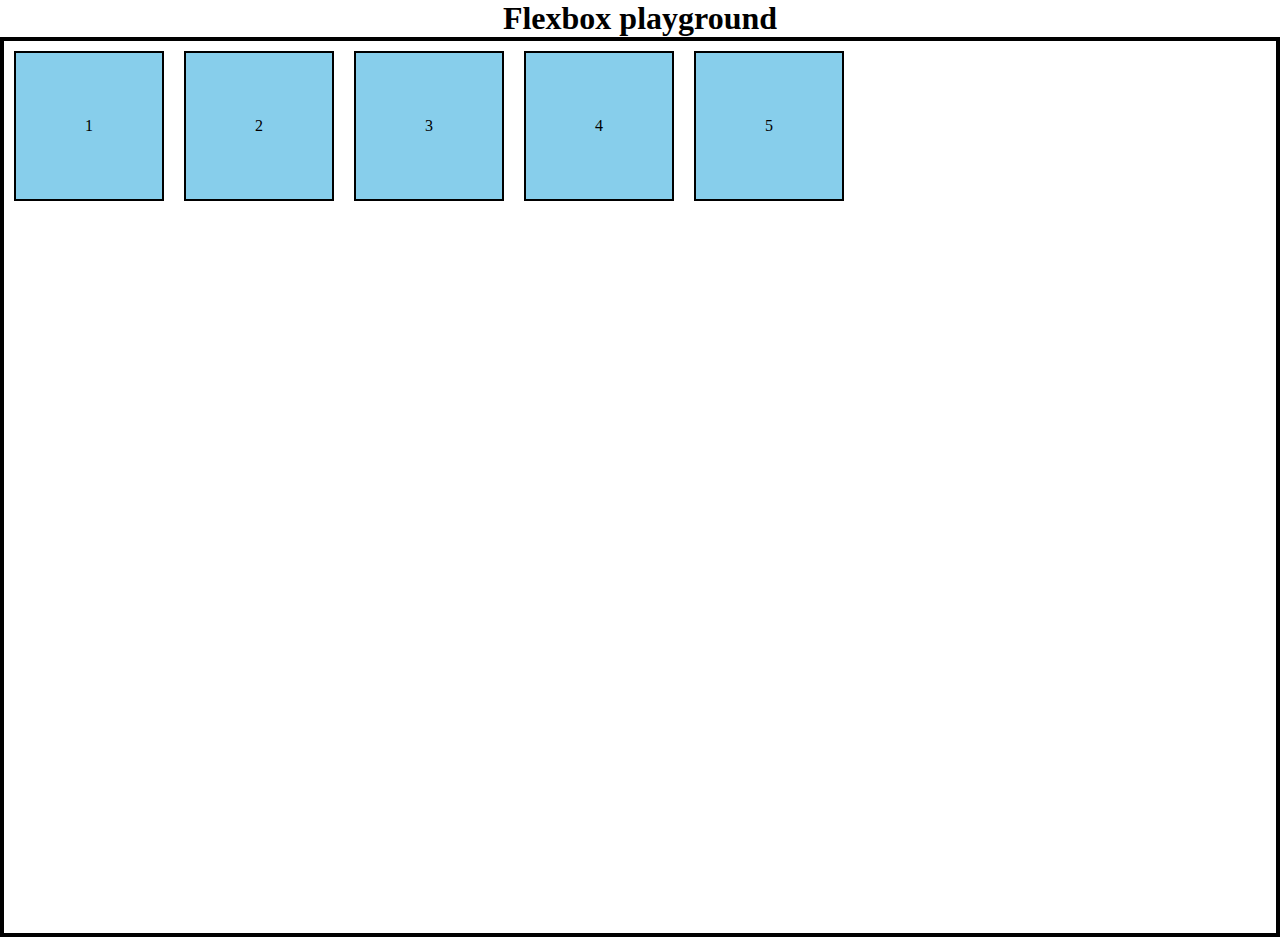
<file: CSS/Concepts/index4.html>
<!DOCTYPE html>
<html lang="en">

<head>
    <meta charset="UTF-8">
    <meta name="viewport" content="width=device-width, initial-scale=1.0">
    <link rel="stylesheet" href="style4.css">
    <title>Flex box</title>
</head>

<body>
    <h1>Flexbox playground</h1>
    <div class="container">
        <div id="box1" class="boxes">1</div>
        <div id="box2" class="boxes">2</div>
        <div id="box3" class="boxes">3</div>
        <div id="box4" class="boxes">4</div>
        <div id="box5" class="boxes">5</div>
        <!-- <div class="boxes">6</div>
        <div class="boxes">7</div>
        <div class="boxes">8</div>
        <div class="boxes">9</div> -->

    </div>
</body>

</html>
</file>
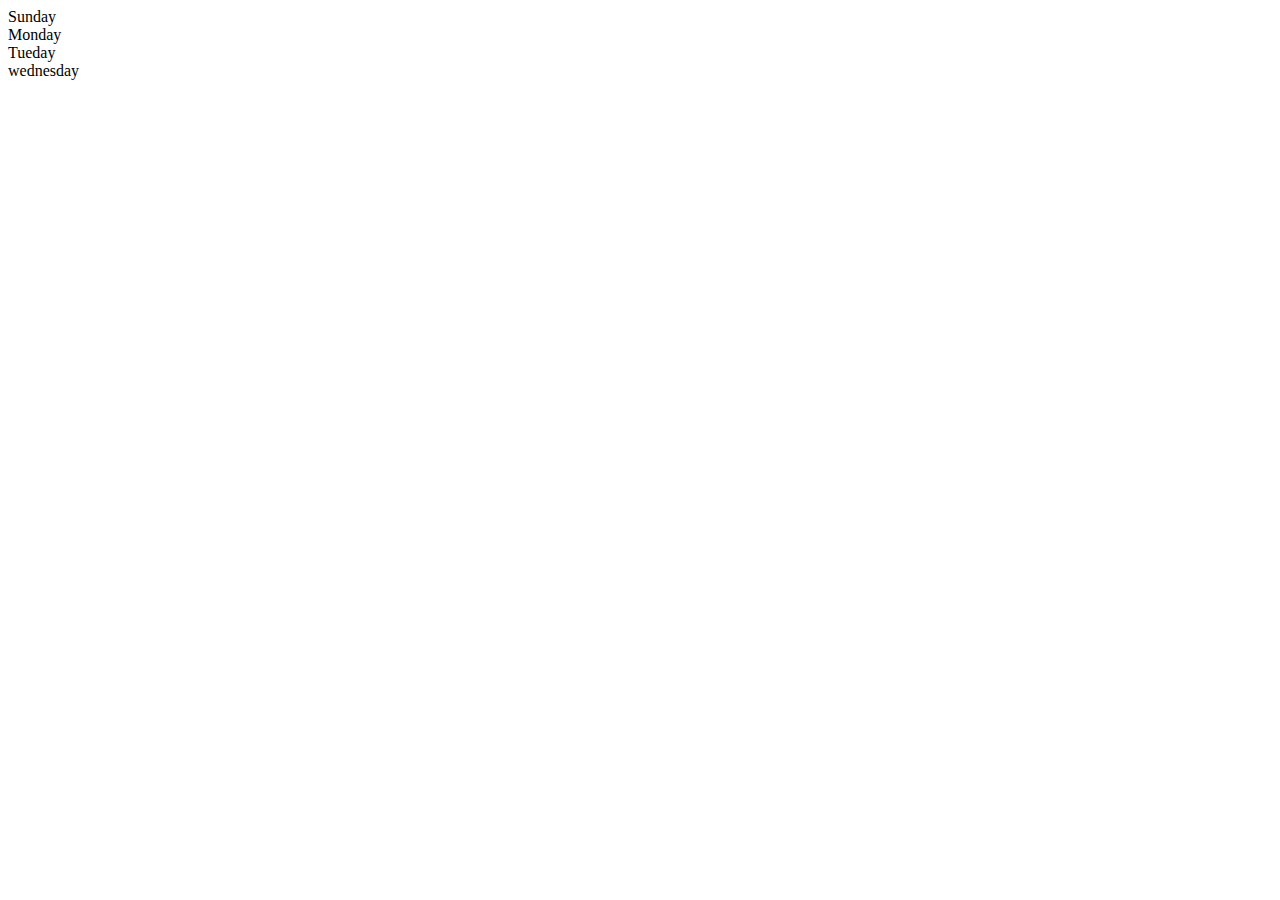
<file: DOM/Concepts/index2.html>
<!DOCTYPE html>
<html lang="en">

<head>
    <meta charset="UTF-8">
    <meta name="viewport" content="width=device-width, initial-scale=1.0">
    <title>DOM| Chai aur Code</title>
</head>

<body>
    <div class="parent">
        <div class="children">Sunday</div>
        <div class="children">Monday</div>
        <div class="children">Tueday</div>
        <div class="children">wednesday</div>
    </div>
</body>
<script src="script2.js"></script>

</html>
</file>
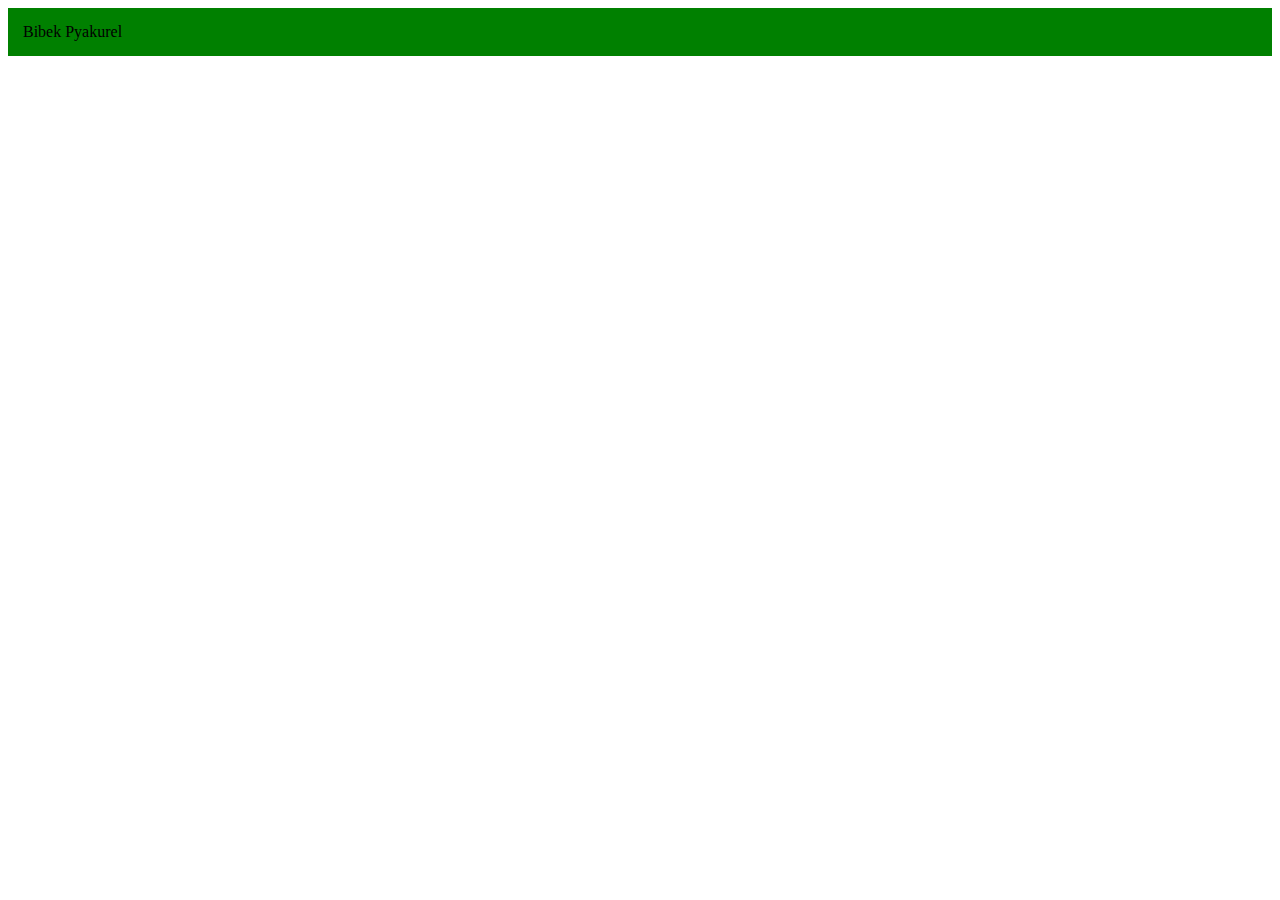
<file: DOM/Concepts/index3.html>
<!DOCTYPE html>
<html lang="en">

<head>
    <meta charset="UTF-8">
    <meta name="viewport" content="width=device-width, initial-scale=1.0">
    <title>DOM| Chai aur Code</title>
</head>

<body>

</body>
<script src="script3.js"></script>

</html>
</file>
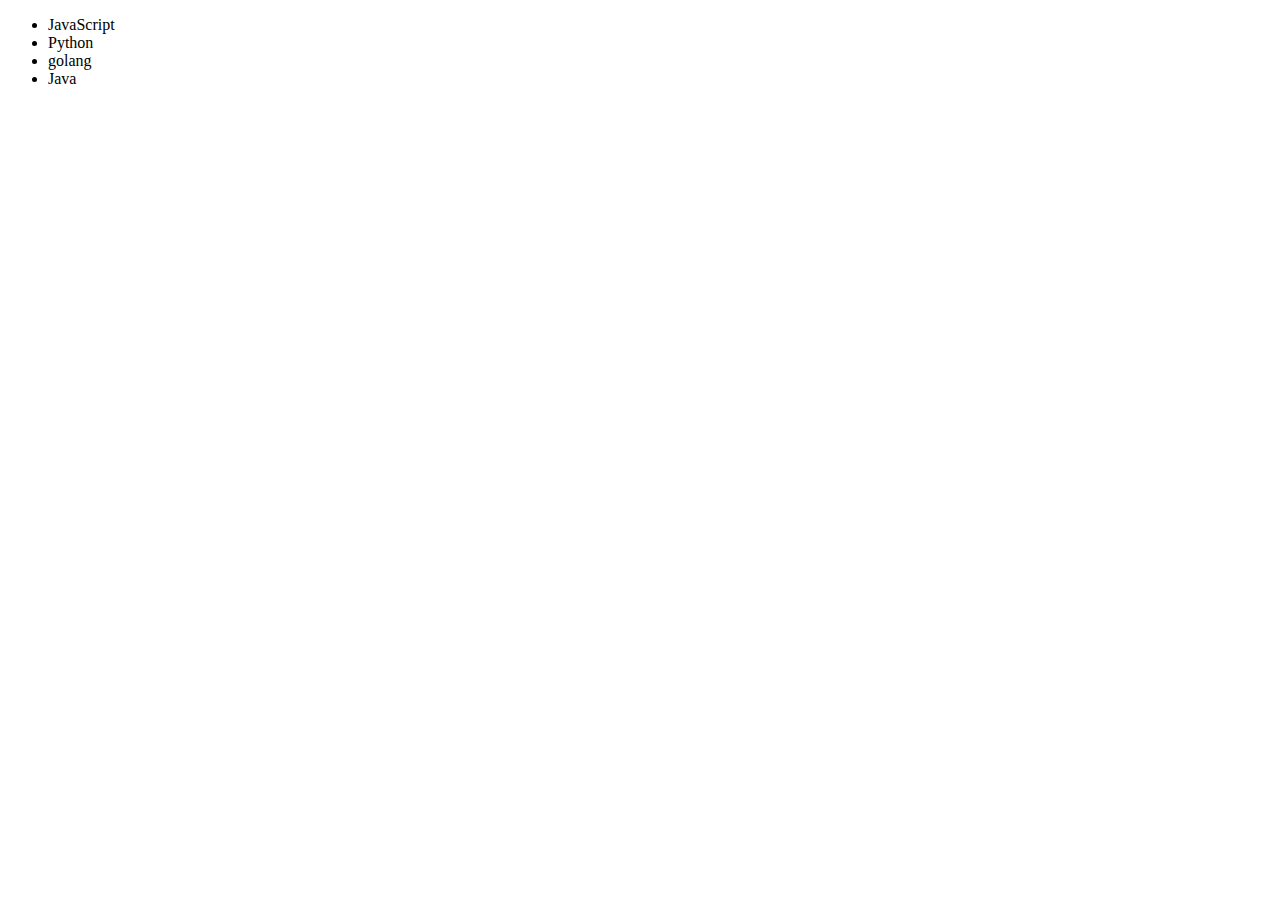
<file: DOM/Concepts/index4.html>
<!DOCTYPE html>
<html lang="en">

<head>
    <meta charset="UTF-8">
    <meta name="viewport" content="width=device-width, initial-scale=1.0">
    <title>DOM| Chai aur Code</title>
</head>

<body>
    <ul id="language">
        <li>JavaScript</li>
    </ul>
</body>
<script src="script4.js"></script>

</html>
</file>
<file: CSS/Concepts/style.css>
* {
  margin: 0;
  padding: 0;
  box-sizing: border-box;
}

body {
  height: 100%;
}

#head,
.footer {
  height: 25vh;
  background-color: #658e9c;
  /* Here text-align: center; centers the inline content inside block level h1 tag which is the child element of header. It means it works only on children element. */
  text-align: center;
  /* text-decoration works on the content inside inline child element */
  /* text-decoration: underline; */
}

.content {
  height: 50vh;
  background-color: #8cba80;
  text-align: center;
}

.clickMe {
  background-color: #658e9c;
  outline: none;
  border-radius: 30px;
}

#one {
  font-weight: 100;
  font-family: sans-serif;
}
/* #two {
  font-weight: 300;
}
#three {
  font-weight: 500;
}
#four {
  font-weight: 700;
} */

#one {
  font-size: 12px;
  line-height: 16px;
  text-transform: capitalize;
}
</file>
<file: CSS/Pratctise/style.css>
* {
  margin: 0;
  padding: 0;
  box-sizing: border-box;
}

.navlist {
  display: flex;
  gap: 70px;
  font-size: 12px;
}

.links {
  text-decoration: none;
  color: white;
}

.container {
  height: 12vh;
  width: 100%;
  background-color: black;
  color: white;
  display: flex;
  justify-content: space-around;
  align-items: center;
  flex-wrap: wrap;
}

.search {
  display: flex;
  justify-content: center;
  align-items: center;
  gap: 10px;
  padding-left: 40px;
  width: 25%;
}

.logo {
  font-size: 25px;
  color: #f08804;
}

.search :last-child {
  background-color: #f08804;
  outline: none;
  color: #fff;
  border: none;
  padding: 5px 10px 5px 10px;
  border-radius: 10px;
}

.search :first-child {
  border: none;
  outline: none;
  padding: 5px;
  border-radius: 10px;
}

.lgname {
  padding-right: 45px;
}
</file>
<file: CSS/Pratctise/Website/style.css>
@import url("https://fonts.googleapis.com/css2?family=Bai+Jamjuree:ital,wght@0,200;0,300;0,400;0,500;0,600;0,700;1,200;1,300;1,400;1,500;1,600;1,700&display=swap");

* {
  margin: 0;
  padding: 0;
  box-sizing: border-box;
  font-family: Bai Jamjuree;
}

.headContent {
  background-image: url("../clipboard-landing-page-master/images/bg-header-desktop.png");
  background-size: cover;
  background-position: center;
  height: 70vh;
  min-height: 40vh;
  display: flex;
  justify-content: center;
  align-items: center;
  flex-direction: column;
  gap: 30px;
}

p {
  font-size: 18px;
}

.content {
  width: 40%;
  text-align: center;
}

#copy {
  font-size: 100px;
  color: hsl(171, 66%, 44%);
}

.buttons {
  display: flex;
  justify-content: center;
  align-items: center;
  gap: 20px;
}

.btn {
  padding: 14px 30px;
  border-radius: 40px;
  border: none;
  color: aliceblue;
  font-weight: 600;
  cursor: pointer;
  transition: transform 0.8s;
}

#btn1 {
  background-color: hsl(171, 66%, 44%);
}
#btn2 {
  background-color: hsl(233, 100%, 69%);
}

#btn2:hover {
  transform: translateY(-5px);
  box-shadow: 5px 5px 10px 0px hsl(233, 100%, 69%, 0.4);
}
#btn1:hover {
  transform: translateY(-5px);
  box-shadow: 5px 5px 10px 0px hsl(171, 66%, 44%, 0.4);
}

#image1 {
  margin-left: 70px;
}

#main1 {
  margin-top: 80px;
}

#container1 {
  text-align: center;
  display: flex;
  flex-direction: column;
  justify-content: center;
  align-items: center;
  gap: 20px;
}

#content1,
#content3 p,
#content4 p {
  width: 40%;
  text-align: center;
}

#info {
  margin-top: 10px;
  margin-bottom: 10px;
  font-size: 18px;
}

#container2 {
  display: flex;
  justify-content: space-around;
  gap: 200px;
  margin-top: 70px;
}

#content2 {
  display: flex;
  flex-direction: column;
  gap: 55px;
  max-height: 50vh;
}

#quickSearch,
#iCloudSync,
#completeHistory {
  max-height: 50vh;
}

h4 {
  font-size: 22px;
}

.info2 {
  width: 70%;
  min-width: 50%;
  font-size: 18px;
}

#content3,
#content4,
#content7 {
  display: flex;
  flex-direction: column;
  align-items: center;
  gap: 15px;
}

#main2 {
  margin-top: 150px;
  display: flex;
  flex-direction: column;
  align-items: center;
  gap: 80px;
}

h2 {
  font-size: 28px;
}

#content5 {
  display: flex;
  align-items: center;
  justify-content: center;
  margin-top: 100px;
}

#g1,
#g2,
#g3 {
  width: 27%;
  text-align: center;
  display: flex;
  flex-direction: column;
  justify-content: center;
  align-items: center;
  gap: 10px;
}

#g1 p,
#g2 p,
#g3 p {
  font-size: 13px;
  width: 60%;
  min-width: 40%;
}

#content6 {
  display: flex;
  justify-content: center;
  gap: 70px;
  margin-top: 100px;
}

#content7 {
  width: 50%;
  text-align: center;
}

#main4 {
  margin-top: 130px;
  display: flex;
  align-items: center;
  flex-direction: column;
  gap: 40px;
}

.buttons2 {
  display: flex;
  gap: 25px;
}

footer {
  margin-top: 120px;
  background-color: hsl(204, 6%, 83%);
  height: 30vh;
  max-height: 200px;
}

#copy2 {
  font-size: 65px;
  color: hsl(171, 66%, 44%);
}

.wrapper2 {
  display: flex;
  justify-content: space-between;
  align-items: center;
  flex-wrap: wrap;
}

.left-section {
  display: flex;
  justify-content: space-between;
  flex-wrap: wrap;
  width: 40vw;
  align-items: center;
  margin-top: 80px;
  column-gap: 80px;
  margin-left: 160px;
}

.links {
  display: flex;
  justify-content: center;
  align-items: start;
  column-gap: 60px;
  row-gap: 10px;
}

.link {
  text-decoration: none;
  color: hsl(195, 2%, 52%);
  font-weight: 500;
}

.link1,
.link2 {
  display: flex;
  flex-direction: column;
  gap: 20px;
}

.right-section-socials {
  display: flex;
  gap: 25px;
  margin-right: 300px;
  margin-top: 80px;
}

#one,
#two,
#three {
  font-size: 30px;
  cursor: pointer;
}
</file>
<file: CSS/Concepts/style2.css>
* {
  margin: 0;
  padding: 0;
  /* box-sizing: border-box; */
}

.container {
  height: 200px;
  width: 200px;
  background-color: skyblue;
  border: 2px solid black;
  text-align: center;
  border-radius: 20px;
  padding: 20px;
  margin: 20px;
}

h2 {
  width: 150px;
  height: 60px;
  background-color: aqua;
}
</file>
<file: CSS/Concepts/style3.css>
* {
  margin: 0;
  padding: 0;
  box-sizing: border-box;
}

.container {
  height: 100px;
  width: 100px;
  /* background-color: aqua; */
  border: 2px solid black;
  margin: 10px;
  display: inline-block;
}

#box1 {
  position: static;
  background-color: crimson;
}

#box2 {
  position: relative;
  /* Shifts relative to it-self or shifts from its border */
  background-color: magenta;
  top: 20px;
}

#box3 {
  /* removed from the document flow and positioned relative to the closest non-static parent element */
  /* position: absolute; */
  position: sticky;
  background-color: maroon;
  top: 0;
  margin-top: 100px;
}

#box4 {
  background-color: aqua;
  /* removed from the document flow and positioned relative to the browser or the document and is fixed on the document. */
  position: fixed;
  top: 0;
}
</file>
<file: CSS/Concepts/style4.css>
* {
  margin: 0;
  padding: 0;
  box-sizing: border-box;
}

h1 {
  text-align: center;
}

.container {
  display: flex;
  border: 4px solid black;
  height: 100vh;
  /* gap: 15px; */
  /* Influences the cross-axis and main axis */
  /* flex-direction: column; */
  /* justify-content: center;
  flex-wrap: wrap;
  align-items: center; */
  /* By default the align-content is set to space around */
  align-content: start;
}

/*Each line has its own cross-axis and main axis. Justify-content and align-items will now work on each line's cross axis and main axis not the whole flex container's (main-axis(x-axis) and cross-axis(y-axis) default). */

.boxes {
  height: 150px;
  width: 150px;
  background-color: skyblue;
  border: 2px solid black;
  margin: 10px;
  display: flex;
  justify-content: center;
  align-items: center;
  /* Applies on the flex-item not the flex-container. Defines the rate of shrinking of the flex-items */
  flex-shrink: 1;
  /* Applies on the flex-item not the flex-container. Defines the rate of growing (Adjusts the width or the height of the item accordingly in relation to horizontal or the vertical space) of the flex-items */
  /* flex-grow: 1;
  max-width: 200px; */
  min-width: 100px;
}

@media (max-width: 600px) {
  .container {
    flex-wrap: wrap;
  }
}

/* #box1 {
  flex-shrink: 2;
  flex-grow: 2;
} */
</file>
